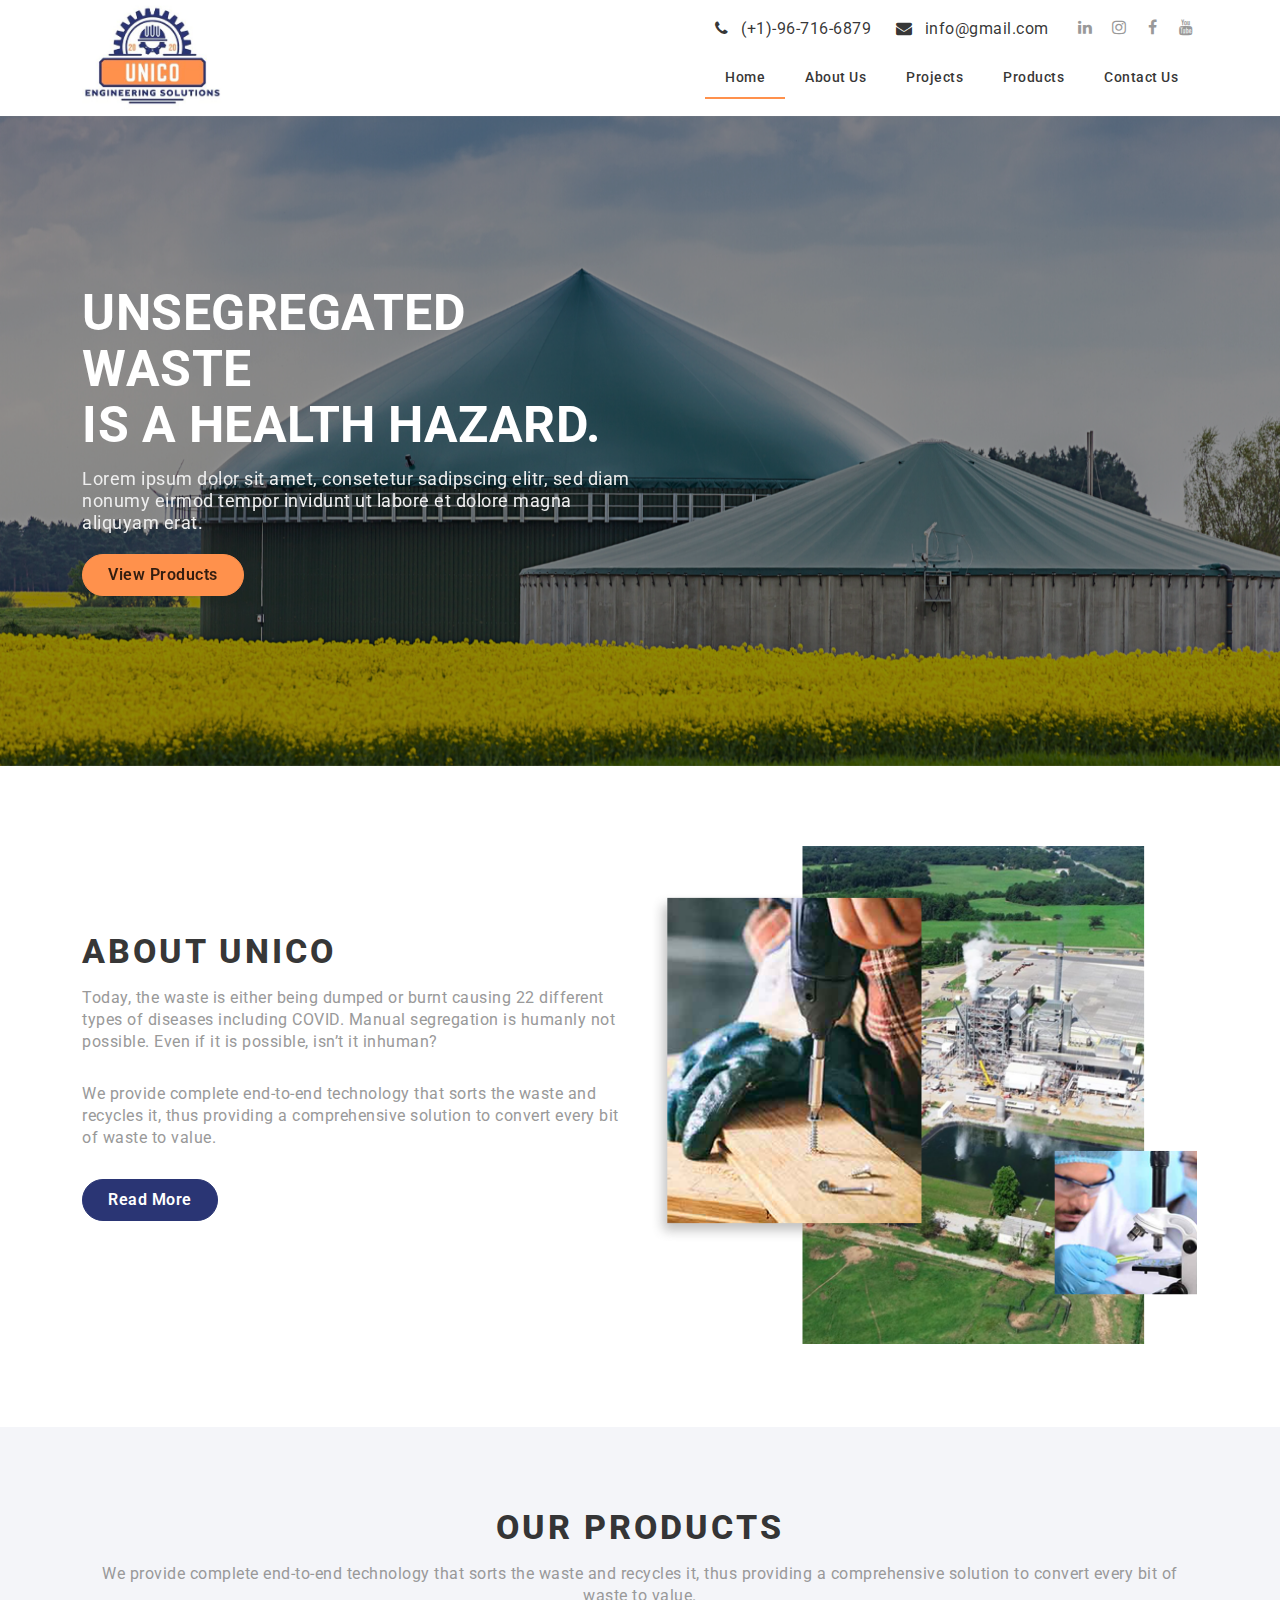
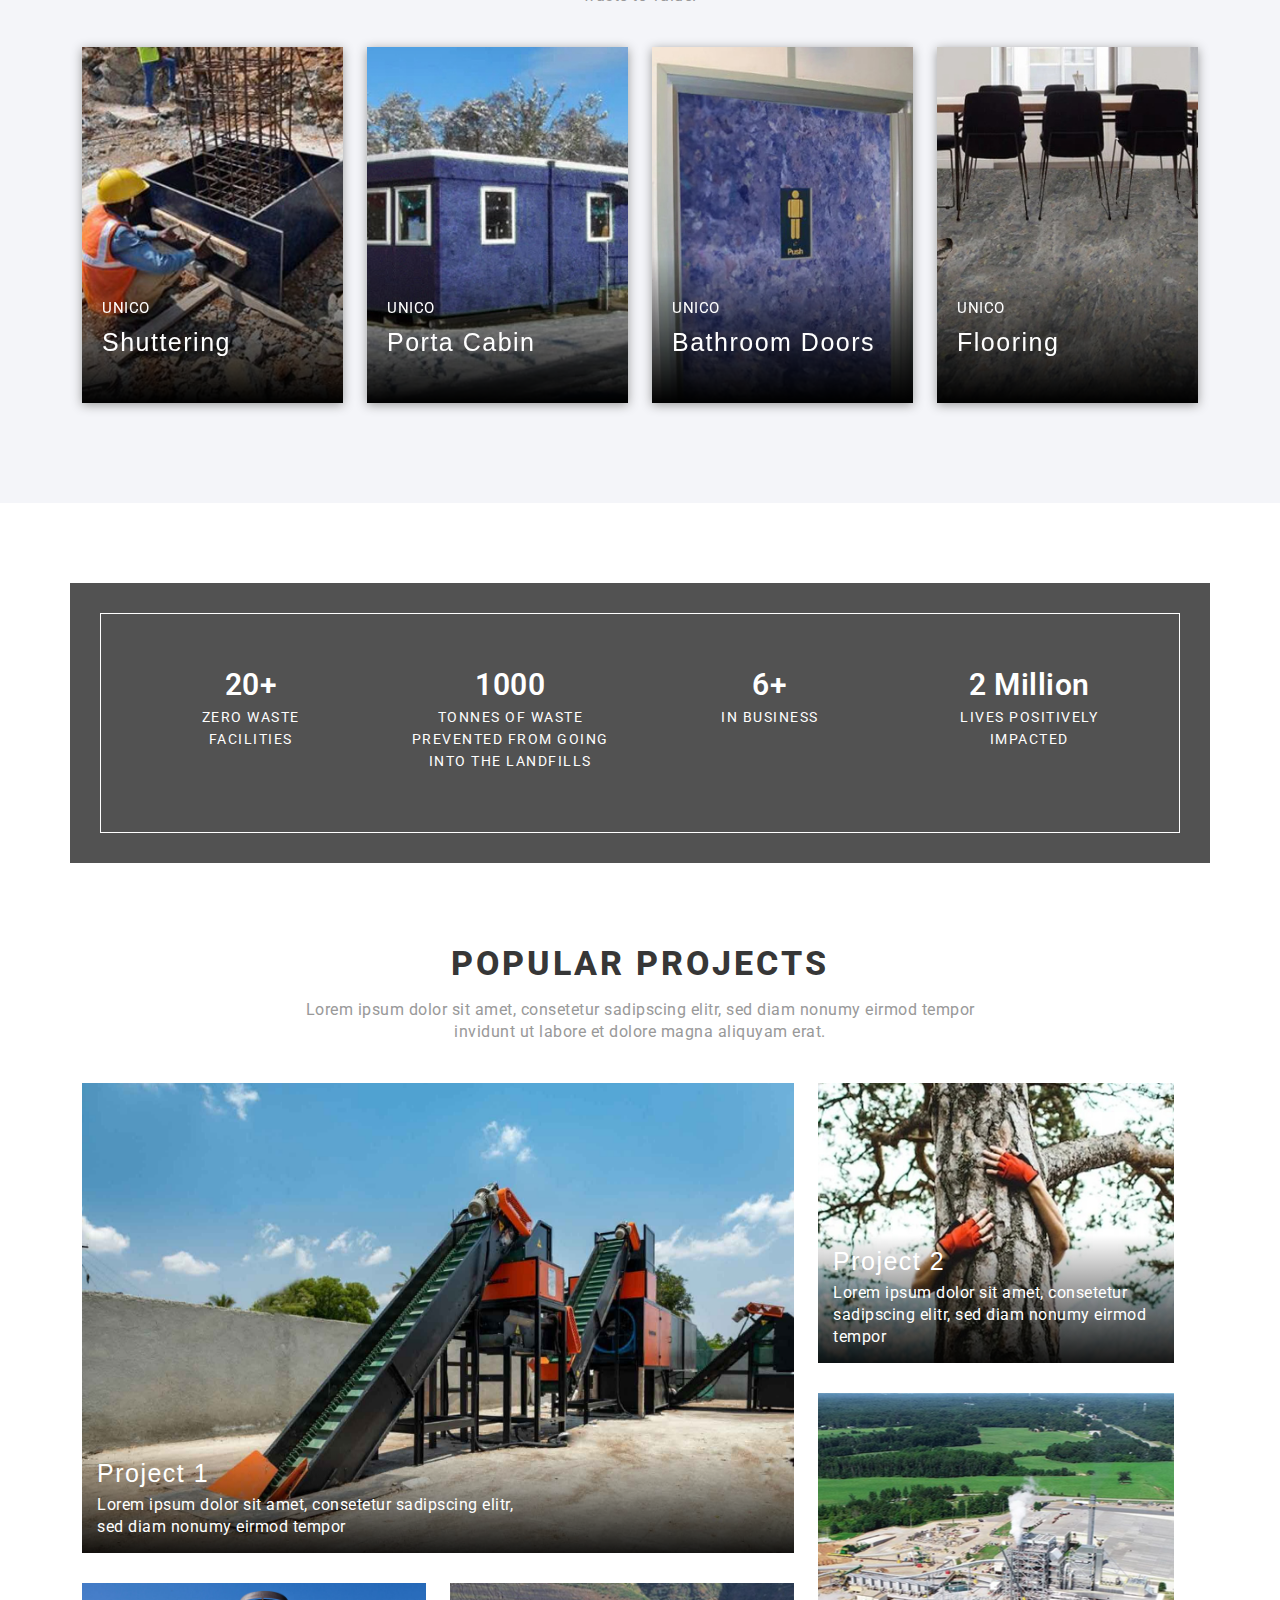
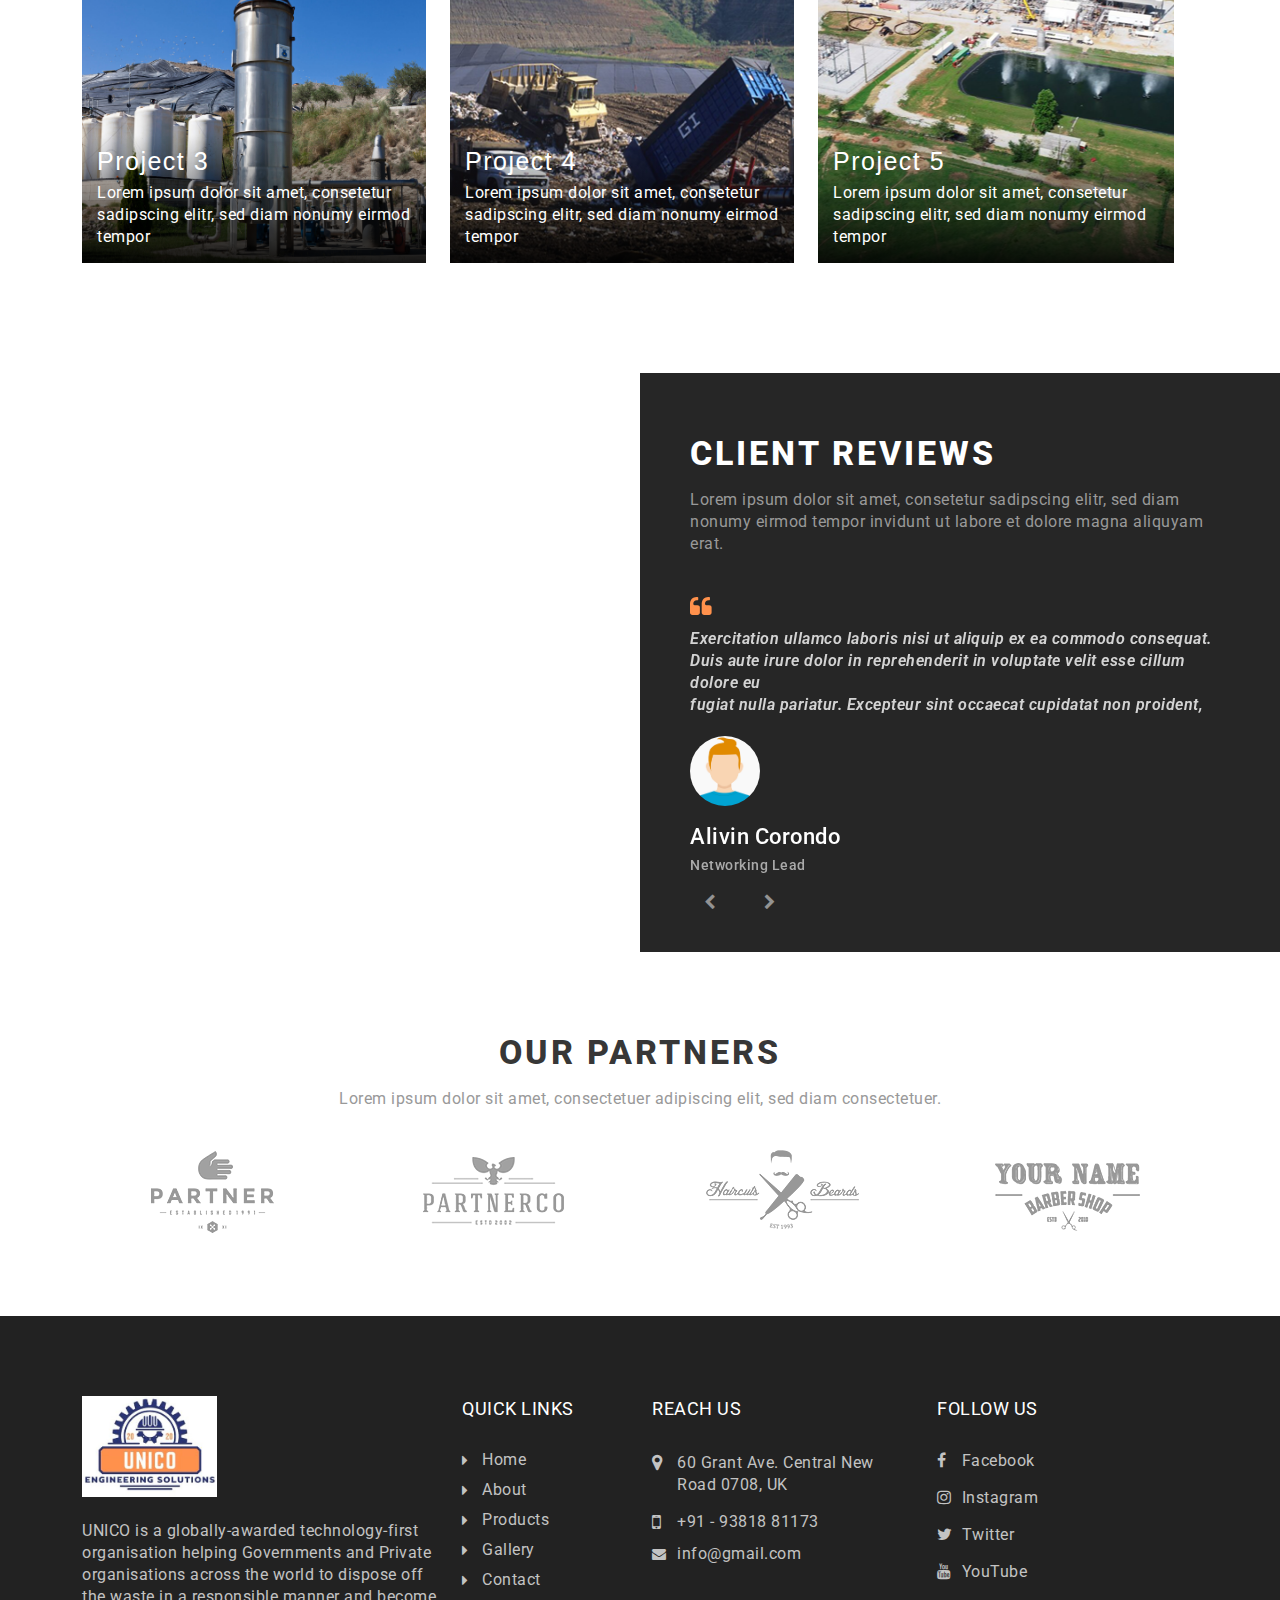
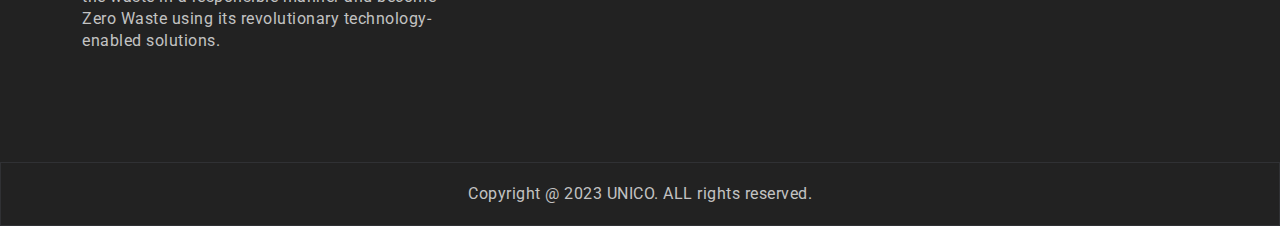
<file: index.html>
<!DOCTYPE html>
<html>
<head>
	<meta charset="utf-8" />
	<meta name="viewport" content="width=device-width, initial-scale=1" />
	<title>Home</title>
	<!-- Fonts --->
	<link rel="preconnect" href="https://fonts.googleapis.com">
	<link rel="preconnect" href="https://fonts.gstatic.com" crossorigin>
	<link href="https://fonts.googleapis.com/css2?family=Roboto:ital,wght@0,100;0,300;0,400;0,500;0,700;0,900;1,100;1,300;1,400;1,500;1,700;1,900&display=swap" rel="stylesheet">
	<!--- Css ---->
	<link rel="stylesheet" href="assets/css/font-awesome.min.css" />
	<link rel="stylesheet" href="assets/css/bootstrap.min.css" />
	<link rel="stylesheet" href="assets/css/custom.css">
	<link rel="stylesheet" href="assets/css/style.css">
	<link rel="stylesheet" href="assets/css/responsive.css">


</head>
<body>

	<!-- Header Section -->
	<header class="top-header">
		<div class="header-contact">
			<div class="container">
				<div class="row align-items-center">
					<!-- Logo -->
					<div class="col-lg-3 col-sm-3">
						<h1 class="logo-top">
							<a href="index.html" class="logo">
								<img src="assets/images/logo-unico.jpg" alt="UNICO" />
							</a>
						</h1>
					</div>
					<!----- Logo end ---->

					<!-- top social links --->
					<div class="col-lg-9 d-lg-block col-sm-9">
						<div class=" d-lg-flex justify-content-end align-items-center d-none">
							<div class="reachus-top">
								<a href="#"><i class="fa fa-phone" aria-hidden="true"></i> <span> (+1)-96-716-6879</span></a>
								<a href="#"><i class="fa fa-envelope" aria-hidden="true"></i> <span>info@gmail.com</span></a>
							</div>
							<div class="top-social">
								<a href="#" class="social-links" target="_blank"><i class="fa fa-linkedin"></i></a>
		                        <a href="#" class="social-links" target="_blank"><i class="fa fa-instagram"></i></a>
		                        <a href="#" class="social-links" target="_blank"><i class="fa fa-facebook-f"></i></a>
		                        <a href="#" class="social-links" target="_blank"><i class="fa fa-youtube"></i></a>
							</div>
						</div>
						
						<!--- Nav section --->
			 			<nav class="navbar d-flex justify-content-end">
			 				<ul class="navlist">
			 					<li class="navitem">
			 						<a href="index.html" class="navlink active">Home</a>
			 					</li>
			 					<li class="navitem">
			 						<a href="about.html" class="navlink">About Us</a>
			 					</li>
			 					<li class="navitem">
			 						<a href="projects.html" class="navlink">Projects</a>
			 					</li>
			 					<li class="navitem">
			 						<a href="products.html" class="navlink">Products</a>
			 					</li>
			 					<li class="navitem">
			 						<a href="contact.html" class="navlink">Contact Us</a>
			 					</li>

			 				</ul>
			 				<!-- <div class="call-to-cation">
				 				<a href="#" class="btns">Get in Touch</a>
				 			</div> -->
			 			</nav>

			 			<div class="menu_bar">
							<div class="btn_1 menu_btn"></div>
							<div class="btn_2 menu_btn"></div>
							<div class="btn_3 menu_btn"></div>
						</div>
			 			
					</div>
				</div>
			</div>
		</div>
	</header>
	<!------- Heade ends ------->


	<!--------- Banner section ----->
	<section class="banner-section">
		<div id="bannerslide" class="carousel slide carousel-fade" data-bs-ride="carousel">
		  <div class="carousel-inner">
		    <div class="carousel-item active" data-bs-interval="3000">
		    	<div class="banner-img" style="background-image:url('./assets/images/products/bg-1.png')"></div>
		    </div>
		    <div class="carousel-item" data-bs-interval="3000">
		      	<div class="banner-img" style="background-image:url('./assets/images/products/bg-4.jpg')"></div>
		    </div>
		    <div class="carousel-item" data-bs-interval="3000">
		      	<div class="banner-img" style="background-image:url('./assets/images/products/bg-5.jpg')"></div>
		    </div>
		    
		  </div>
		</div>
		<div class="banner-content">
			<div class="container">
				<div class="banner-txt">
					<h1>Unsegregated waste <br/>is a health hazard.</h1>
					<p>Lorem ipsum dolor sit amet, consetetur sadipscing elitr, sed diam nonumy eirmod tempor invidunt ut labore et dolore magna aliquyam erat.</p>
					<div class="bnr-btns">
						<a href="#" class="btns btns-primary">View Products</a>
					</div>
				</div>
			</div>
		</div>
		
	</section>
	<!--------- Banner section ends----->


	<!-- Home about section -->
	<section class="abt_section page-section">
		<div class="container">
			<div class="row">
				<div class="col-md-7 col-lg-6 d-flex align-items-center">
					<div class="section-title">
						<h2>About UNICO</h2>
						<p>Today, the waste is either being dumped or burnt causing 22 different types of diseases including COVID. Manual segregation is humanly not possible. Even if it is possible, isn’t it inhuman?</p>
						<p>We provide complete end-to-end technology that sorts the waste and recycles it, thus providing a comprehensive solution to convert every bit of waste to value.</p>
						<a href="#" class="btns btns-secondary">Read More</a>
					</div>
				</div>

				<div class="col-md-5 col-lg-6">
					<div class="abt_img">
						<img src="./assets/images/products/abt-img.png" alt="About UNICO" class="img-responsive">
					</div>
				</div>
			</div>
		</div>
	</section>


	<!-- Our Products section ------------------------
	------------------------------------------------->
	<section class="page-section bg-light">
		<div class="container">
			<div class="section-title text-center">
				<h2>Our Products</h2>
				<p>We provide complete end-to-end technology that sorts the waste and recycles it, thus providing a comprehensive <br class="d-sm-none d-block" />solution to convert every bit of waste to value.</p>
			</div>
			<div class="row justify-content-center">
				<div class="col-12 col-md-4 col-lg-3">
					<div class="card-item">
						<a href="products.html"></a>
						<div class="card-img">
							<img src="./assets/images/products/img-1.jpg" class="img-responsive">
						</div>
						<div class="card-txt">
							<h4>UNICO </h4>
							<h3>Shuttering</h3>
						</div>
					</div>
				</div>
				<div class="col-12 col-md-4 col-lg-3">
					<div class="card-item">
						<a href="products.html"></a>
						<div class="card-img">
							<img src="./assets/images/products/img-2.jpg" class="img-responsive">
						</div>
						<div class="card-txt">
							<h4>UNICO </h4>
							<h3>Porta Cabin</h3>
						</div>
					</div>
				</div>
				<div class="col-12 col-md-4 col-lg-3">
					<div class="card-item">
						<a href="products.html"></a>
						<div class="card-img">
							<img src="./assets/images/products/img-3.jpg" class="img-responsive">
						</div>
						<div class="card-txt">
							<h4>UNICO </h4>
							<h3>Bathroom Doors</h3>
						</div>
					</div>
				</div>
				<div class="col-12 col-md-4 col-lg-3">
					<div class="card-item">
						<a href="products.html"></a>
						<div class="card-img">
							<img src="./assets/images/products/img-4.jpg" class="img-responsive">
						</div>
						<div class="card-txt">
							<h4>UNICO </h4>
							<h3>Flooring</h3>
						</div>
					</div>
				</div>
			</div>
		</div>
	</section>
	<!-- Our Products section end ---------------------
	--------------------------------------------------->

	<!-- Achievement section ---------------------------
	--------------------------------------------------->
	<section class="page-section achievement-sect">
		<div class="container achiev-contr">
			<div class="row justify-content-center">
				<div class="col-12 col-md-6 col-lg-3">
					<div class="list-achiev">
						<h4>20+</h4>
						<p>Zero waste <br/>facilities</p>
					</div>
				</div>
				<div class="col-12 col-md-6 col-lg-3">
					<div class="list-achiev">
						<h4>1000</h4>
						<p>Tonnes of waste prevented from going into the landfills</p>
					</div>
				</div>
				<div class="col-12 col-md-6 col-lg-3">
					<div class="list-achiev">
						<h4>6+</h4>
						<p>In Business</p>
					</div>
				</div>
				<div class="col-12 col-md-6 col-lg-3">
					<div class="list-achiev">
						<h4>2 Million</h4>
						<p>Lives positively <br/>impacted</p>
					</div>
				</div>

			</div>
		</div>
	</section>
	<!-- Achievement section end------------------------
	--------------------------------------------------->

	<!-- Destination ------------------------------------
	---------------------------------------------------->
	<section class="page-section pt-0">
		<div class="container">
			<div class="section-title text-center">
				<h2>Popular Projects</h2>
				<p>Lorem ipsum dolor sit amet, consetetur sadipscing elitr, sed diam nonumy eirmod tempor <br/>invidunt ut labore et dolore magna aliquyam erat.</p>
			</div>
			<div class="row align-items-start">
				<div class="col-md-12 col-lg-8 row pr-xs-0 pr-md-0">
					<div class="col-md-12 col-sm-12 pr-xs-0 pr-md-0">
						<div class="card-item2 ">
							<a href="#"></a>
							<div class="card-img2 card-ht1" style="background-image:url('./assets/images/products/tb.jpg')"></div>
							
							<div class="overlap_destination">
								<h4>Project 1</h4>
								<p>Lorem ipsum dolor sit amet, consetetur sadipscing elitr, <br>sed diam nonumy eirmod tempor</p>
							</div>
						</div>
					</div>
					<div class="col-md-6 col-sm-12 pr-xs-0">
						<div class="card-item2 ">
							<a href="#"></a>
							<div class="card-img2 card-ht2" style="background-image:url('./assets/images/products/bg-5.jpg')"></div>
							
							<div class="overlap_destination">
								<h4>Project 3</h4>
								<p>Lorem ipsum dolor sit amet, consetetur sadipscing elitr, sed diam nonumy eirmod tempor</p>
							</div>
						</div>
					</div>
					<div class="col-md-6 col-sm-12 pr-xs-0 pr-md-0">
						<div class="card-item2 ">
							<a href="#"></a>
							<div class="card-img2 card-ht2" style="background-image:url('./assets/images/products/bg-10.png')"></div>
							<div class="overlap_destination">
								<h4>Project 4</h4>
								<p>Lorem ipsum dolor sit amet, consetetur sadipscing elitr, sed diam nonumy eirmod tempor</p>
							</div>
						</div>
					</div>
				</div>

				<div class="col-md-12 col-lg-4 col-sm-6">
					<div class="card-item2">
						<a href="#"></a>
						<div class="card-img2 card-ht2" style="background-image:url('./assets/images/products/bg-9.png')"></div>
						<div class="overlap_destination">
							<h4>Project 2</h4>
							<p>Lorem ipsum dolor sit amet, consetetur sadipscing elitr, sed diam nonumy eirmod tempor</p>
						</div>
					</div>

					<div class="card-item2">
						<a href="#"></a>
						<div class="card-img2 card-ht1" style="background-image:url('./assets/images/products/bg-7.png')"></div>
						<div class="overlap_destination">
							<h4>Project 5</h4>
							<p>Lorem ipsum dolor sit amet, consetetur sadipscing elitr, sed diam nonumy eirmod tempor</p>
						</div>
					</div>
				</div>

			</div>
		</div>
	</section>
	<!-- Destination ends -------------------------
	----------------------------------------------->

	
	
	
	<!-- Testimonials starts -------------------------------
	---------------------------------------------->
	<section class="page-section testimonial">
       
        <div class="container-fluid p-0 d-flex justify-content-end">
            <div class="testimonial-slide">
            	 <div class="section-title">
                    <h2 class="white-clr">Client Reviews</h2>
                    <p>Lorem ipsum dolor sit amet, consetetur sadipscing elitr, sed diam nonumy eirmod tempor invidunt ut labore et dolore magna aliquyam erat.</p>
                </div>
                <div id="testimonials" class="carousel slide" data-bs-ride="carousel">
  			
					<div class="carousel-inner">
						<div class="carousel-item active">
						  	<div class="testimonial-txt">
                              	<i class="fa fa-quote-left" aria-hidden="true"></i>
                              	<p>Exercitation ullamco laboris nisi ut aliquip ex ea commodo consequat. <br />Duis aute irure dolor in reprehenderit in voluptate velit esse cillum dolore eu <br />fugiat nulla pariatur. Excepteur sint occaecat cupidatat non proident, sunt in culpa.</p>

                              	<div class="testimonial-pic"></div>
                              	<h4>Alivin Corondo</h4>
                              	<h6>Networking Lead</h6>
                            </div>
						</div>
						<div class="carousel-item">
						 	<div class="testimonial-txt">
                              	<i class="fa fa-quote-left" aria-hidden="true"></i>
                              	<p>Exercitation ullamco laboris nisi ut aliquip ex ea commodo consequat. <br />Duis aute irure dolor in reprehenderit in voluptate velit esse cillum dolore eu <br />fugiat nulla pariatur. Excepteur sint occaecat cupidatat non proident, sunt in culpa.</p>

                              	<div class="testimonial-pic"></div>                              	
                              	<h4>Alivin Corondo</h4>
                              	<h6>Networking Lead</h6>
                            </div>
						</div>
						<div class="carousel-item">
						 	<div class="testimonial-txt">
                              	<i class="fa fa-quote-left" aria-hidden="true"></i>
                              	<p>Exercitation ullamco laboris nisi ut aliquip ex ea commodo consequat. <br />Duis aute irure dolor in reprehenderit in voluptate velit esse cillum dolore eu <br />fugiat nulla pariatur. Excepteur sint occaecat cupidatat non proident, sunt in culpa.</p>

                              	<div class="testimonial-pic"></div>
                              	<h4>Alivin Corondo</h4>
                              	<h6>Networking Lead</h6>
                            </div>
						</div>
					</div>

					<button class="carousel-control-prev " type="button" data-bs-target="#testimonials" data-bs-slide="prev">
						<i class="fa fa-chevron-left" aria-hidden="true"></i>
						
					</button>
					<button class="carousel-control-next" type="button" data-bs-target="#testimonials" data-bs-slide="next">
						<i class="fa fa-chevron-right" aria-hidden="true"></i>
						
					</button>
				</div>
                
            </div>
        </div>
    </section>
    <!-- Testimonials end-------------------------------
	------------------------------------------------->

	<!-- Our Partners section ------------------------->
	<section class="our_partners page-section">
		<div class="container">
			<div class="section-title text-center">
				<h2>Our Partners</h2>
				<p>Lorem ipsum dolor sit amet, consectetuer adipiscing elit, sed diam consectetuer.</p>
			</div>
			<div class="row">
				<div class="col-md-3 col-sm-3">
					<div class="partner_icon">
						<a href="#">
							<img src="./assets/images/partners-1.png">
						</a>
					</div>
				</div>
				<div class="col-md-3 col-sm-3">
					<div class="partner_icon">
						<a href="#">
							<img src="./assets/images/partners-2.png">
						</a>
					</div>
				</div>
				<div class="col-md-3 col-sm-3">
					<div class="partner_icon">
						<a href="#">
							<img src="./assets/images/partners-3.png">
						</a>
					</div>
				</div>
				<div class="col-md-3 col-sm-3">
					<div class="partner_icon">
						<a href="#">
							<img src="./assets/images/partners-4.png">
						</a>
					</div>
				</div>

			</div>
		</div>
	</section>


	<!-- Footer section -->
	<footer id="footer-section" class="page-section">
		<div class="container">
			<div class="row">
				<div class="col-md-6 col-lg-4">
					<div class="footer-list">
						<div class="ftr-logo">
							<a href="#"><img src="./assets/images/logo-unico.jpg" style="width:135px" alt=""></a>
						</div>
						<p>UNICO is a globally-awarded  technology-first organisation helping Governments and Private organisations across the world to dispose off the waste in a responsible manner and  become Zero Waste using its revolutionary technology-enabled solutions. </p>
					</div>
				</div>

				<div class="col-md-6 col-lg-2">
					<div class="footer-list">

						<h3>Quick Links</h3>
						<ul class="ftr-links">
							<li><a href="index.html">Home</a></li>
							<li><a href="about.html">About</a></li>
							<li><a href="products.html">Products</a></li>
							<li><a href="gallery.html">Gallery</a></li>
							<li><a href="contact.html">Contact</a></li>
						</ul>
					</div>
				</div>

				<div class="col-md-6 col-lg-3 ">
					<div class="footer-list ">
						<h3>Reach Us</h3>
						<address>
							<p class="adrs">60 Grant Ave. Central New Road 0708, UK</p>
							<p class="mbl-ftr"> +91 - 93818 81173</p>
							<p class="email-ftr">info@gmail.com</p>
						</address>
					</div>
				</div>
				
				<div class="col-md-6 col-lg-3">
					<div class="footer-list">
						<h3>Follow US</h3>
						<ul class="social_links">
							<li>
								<i class="fa fa-facebook" aria-hidden="true"></i> <a href="https://www.facebook.com/" target="_blank">Facebook</a>
							</li>
							<li>
								<i class="fa fa-instagram" aria-hidden="true"></i> <a href="https://www.instagram.com/" target="_blank">Instagram</a>
							</li>
							<li>
								<i class="fa fa-twitter" aria-hidden="true"></i> <a href="https://twitter.com/login" target="_blank">Twitter</a>
							</li>
							<li>
								<i class="fa fa-youtube" aria-hidden="true"></i> <a href="https://youtube.com/" target="_blank">YouTube</a>
							</li>
						</ul>
					</div>
				</div>
				
			</div>
			
		</div>
	</footer>
	
	<!--copy right -->
	<div class="copy-rts">
		<div class="container">
			<div class="copy-rts-text text-center">
				<p>Copyright @ 2023 UNICO. ALL rights reserved.</p>
			</div>
			
		</div>
	</div>


<script type="text/javascript" src="js/jquery-3.6.1.min.js"></script>
<script type="text/javascript" src="js/bootstrap.bundle.min.js"></script>
<script type="text/javascript" src="js/main.js"></script>
</body>
</html>
</file>
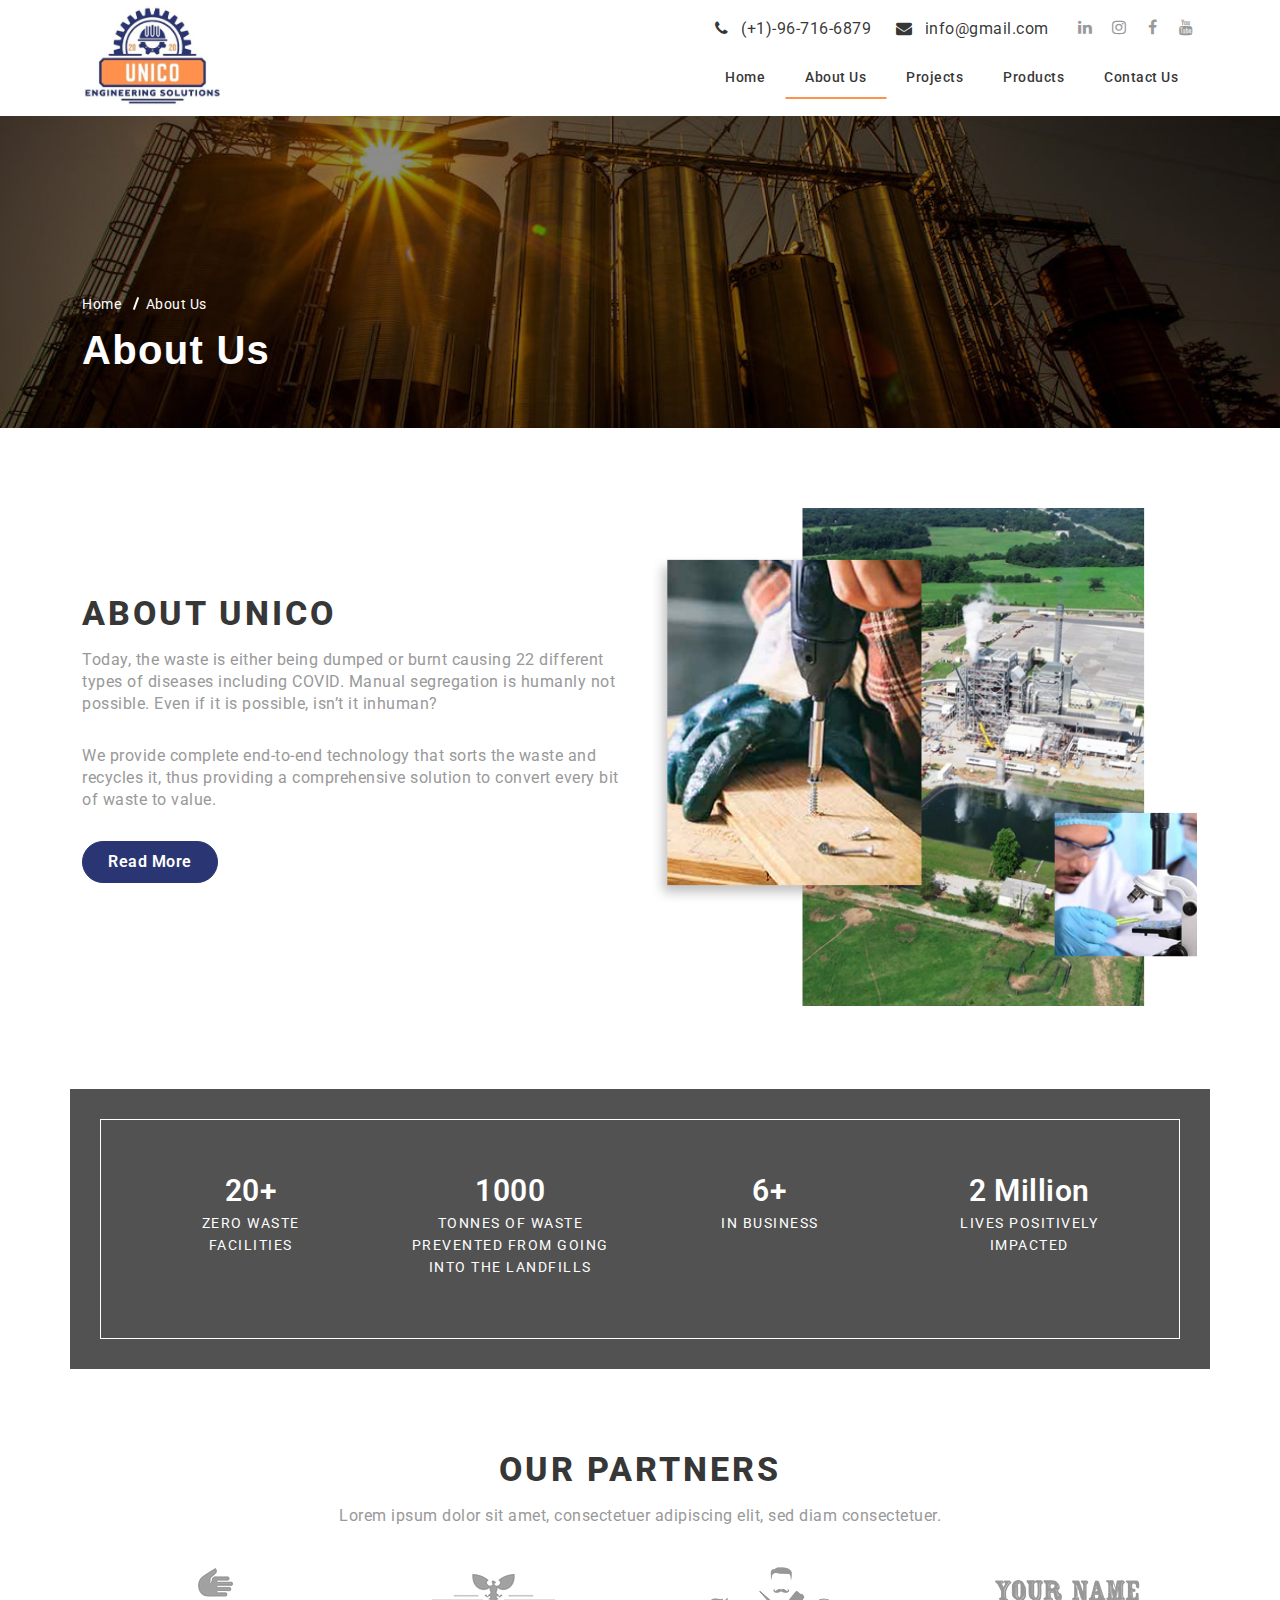
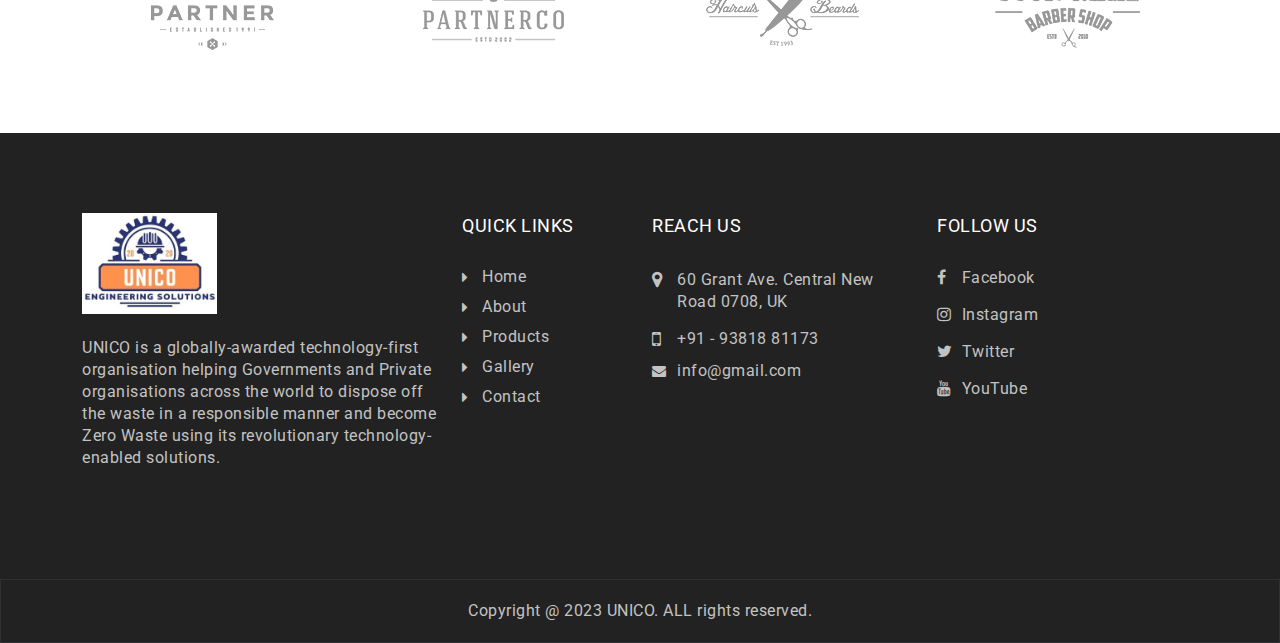
<file: about.html>
<!DOCTYPE html>
<html>
<head>
	<meta charset="utf-8" />
	<meta name="viewport" content="width=device-width, initial-scale=1" />
	<title>About</title>
	<!-- Fonts --->
	<link rel="preconnect" href="https://fonts.googleapis.com">
	<link rel="preconnect" href="https://fonts.gstatic.com" crossorigin>
	<link href="https://fonts.googleapis.com/css2?family=Roboto:ital,wght@0,100;0,300;0,400;0,500;0,700;0,900;1,100;1,300;1,400;1,500;1,700;1,900&display=swap" rel="stylesheet">
	<!--- Css ---->
	<link rel="stylesheet" href="assets/css/font-awesome.min.css" />
	<link rel="stylesheet" href="assets/css/bootstrap.min.css" />
	<link rel="stylesheet" href="assets/css/custom.css">
	<link rel="stylesheet" href="assets/css/style.css">
	<link rel="stylesheet" href="assets/css/responsive.css">


</head>
<body>

	<!-- Header Section -->
	<header class="top-header">
		<div class="header-contact">
			<div class="container">
				<div class="row align-items-center">
					<!-- Logo -->
					<div class="col-lg-3 col-sm-3">
						<h1 class="logo-top">
							<a href="index.html" class="logo">
								<img src="assets/images/logo-unico.jpg" alt="UNICO" />
							</a>
						</h1>
					</div>
					<!----- Logo end ---->

					<!-- top social links --->
					<div class="col-lg-9 d-lg-block col-sm-9">
						<div class=" d-lg-flex justify-content-end align-items-center d-none">
							<div class="reachus-top">
								<a href="#"><i class="fa fa-phone" aria-hidden="true"></i> <span> (+1)-96-716-6879</span></a>
								<a href="#"><i class="fa fa-envelope" aria-hidden="true"></i> <span>info@gmail.com</span></a>
							</div>
							<div class="top-social">
								<a href="#" class="social-links" target="_blank"><i class="fa fa-linkedin"></i></a>
		                        <a href="#" class="social-links" target="_blank"><i class="fa fa-instagram"></i></a>
		                        <a href="#" class="social-links" target="_blank"><i class="fa fa-facebook-f"></i></a>
		                        <a href="#" class="social-links" target="_blank"><i class="fa fa-youtube"></i></a>
							</div>
						</div>
						
						<!--- Nav section --->
			 			<nav class="navbar d-flex justify-content-end">
			 				<ul class="navlist">
			 					<li class="navitem">
			 						<a href="index.html" class="navlink">Home</a>
			 					</li>
			 					<li class="navitem">
			 						<a href="about.html" class="navlink active">About Us</a>
			 					</li>
			 					<li class="navitem">
			 						<a href="projects.html" class="navlink">Projects</a>
			 					</li>
			 					<li class="navitem">
			 						<a href="products.html" class="navlink">Products</a>
			 					</li>
			 					<li class="navitem">
			 						<a href="contact.html" class="navlink">Contact Us</a>
			 					</li>

			 				</ul>
			 				<!-- <div class="call-to-cation">
				 				<a href="#" class="btns">Get in Touch</a>
				 			</div> -->
			 			</nav>

			 			<div class="menu_bar">
							<div class="btn_1 menu_btn"></div>
							<div class="btn_2 menu_btn"></div>
							<div class="btn_3 menu_btn"></div>
						</div>
			 			
					</div>
				</div>
			</div>
		</div>
	</header>
	<!------- Heade ends ------->


	<!--------- Banner section ----->
	<section class="sub_banner">
		<div class="container">
			<div class="sub_bnr_header">
				<ul class="bread_crumb">
					<li><a href="index.html">Home</a></li>
					<li>About Us</li>
				</ul>
				<h1>About Us</h1>
			</div>
		</div>
	</section>
	<!--------- Banner section ends----->


	<!-- Home about section -->
	<section class="abt_section page-section pb-0">
		<div class="container">
			<div class="row">
				<div class="col-md-7 col-lg-6 d-flex align-items-center">
					<div class="section-title">
						<h2>About UNICO</h2>
						<p>Today, the waste is either being dumped or burnt causing 22 different types of diseases including COVID. Manual segregation is humanly not possible. Even if it is possible, isn’t it inhuman?</p>
						<p>We provide complete end-to-end technology that sorts the waste and recycles it, thus providing a comprehensive solution to convert every bit of waste to value.</p>
						<a href="#" class="btns btns-secondary">Read More</a>
					</div>
				</div>

				<div class="col-md-5 col-lg-6">
					<div class="abt_img">
						<img src="./assets/images/products/abt-img.png" alt="About UNICO" class="img-responsive">
					</div>
				</div>
			</div>
		</div>
	</section>



	<!-- Achievement section ---------------------------
	--------------------------------------------------->
	<section class="page-section achievement-sect pb-0">
		<div class="container achiev-contr">
			<div class="row justify-content-center">
				<div class="col-12 col-md-6 col-lg-3">
					<div class="list-achiev">
						<h4>20+</h4>
						<p>Zero waste <br/>facilities</p>
					</div>
				</div>
				<div class="col-12 col-md-6 col-lg-3">
					<div class="list-achiev">
						<h4>1000</h4>
						<p>Tonnes of waste prevented from going into the landfills</p>
					</div>
				</div>
				<div class="col-12 col-md-6 col-lg-3">
					<div class="list-achiev">
						<h4>6+</h4>
						<p>In Business</p>
					</div>
				</div>
				<div class="col-12 col-md-6 col-lg-3">
					<div class="list-achiev">
						<h4>2 Million</h4>
						<p>Lives positively <br/>impacted</p>
					</div>
				</div>

			</div>
		</div>
	</section>
	<!-- Achievement section end------------------------
	--------------------------------------------------->

	

	<!-- Our Partners section ------------------------->
	<section class="our_partners page-section">
		<div class="container">
			<div class="section-title text-center">
				<h2>Our Partners</h2>
				<p>Lorem ipsum dolor sit amet, consectetuer adipiscing elit, sed diam consectetuer.</p>
			</div>
			<div class="row">
				<div class="col-md-3 col-sm-3">
					<div class="partner_icon">
						<a href="#">
							<img src="./assets/images/partners-1.png">
						</a>
					</div>
				</div>
				<div class="col-md-3 col-sm-3">
					<div class="partner_icon">
						<a href="#">
							<img src="./assets/images/partners-2.png">
						</a>
					</div>
				</div>
				<div class="col-md-3 col-sm-3">
					<div class="partner_icon">
						<a href="#">
							<img src="./assets/images/partners-3.png">
						</a>
					</div>
				</div>
				<div class="col-md-3 col-sm-3">
					<div class="partner_icon">
						<a href="#">
							<img src="./assets/images/partners-4.png">
						</a>
					</div>
				</div>

			</div>
		</div>
	</section>


	<!-- Footer section -->
	<footer id="footer-section" class="page-section">
		<div class="container">
			<div class="row">
				<div class="col-md-6 col-lg-4">
					<div class="footer-list">
						<div class="ftr-logo">
							<a href="#"><img src="./assets/images/logo-unico.jpg" style="width:135px" alt=""></a>
						</div>
						<p>UNICO is a globally-awarded  technology-first organisation helping Governments and Private organisations across the world to dispose off the waste in a responsible manner and  become Zero Waste using its revolutionary technology-enabled solutions. </p>
					</div>
				</div>

				<div class="col-md-6 col-lg-2">
					<div class="footer-list">

						<h3>Quick Links</h3>
						<ul class="ftr-links">
							<li><a href="index.html">Home</a></li>
							<li><a href="about.html">About</a></li>
							<li><a href="products.html">Products</a></li>
							<li><a href="gallery.html">Gallery</a></li>
							<li><a href="contact.html">Contact</a></li>
						</ul>
					</div>
				</div>

				<div class="col-md-6 col-lg-3 ">
					<div class="footer-list ">
						<h3>Reach Us</h3>
						<address>
							<p class="adrs">60 Grant Ave. Central New Road 0708, UK</p>
							<p class="mbl-ftr"> +91 - 93818 81173</p>
							<p class="email-ftr">info@gmail.com</p>
						</address>
					</div>
				</div>
				
				<div class="col-md-6 col-lg-3">
					<div class="footer-list">
						<h3>Follow US</h3>
						<ul class="social_links">
							<li>
								<i class="fa fa-facebook" aria-hidden="true"></i> <a href="https://www.facebook.com/" target="_blank">Facebook</a>
							</li>
							<li>
								<i class="fa fa-instagram" aria-hidden="true"></i> <a href="https://www.instagram.com/" target="_blank">Instagram</a>
							</li>
							<li>
								<i class="fa fa-twitter" aria-hidden="true"></i> <a href="https://twitter.com/login" target="_blank">Twitter</a>
							</li>
							<li>
								<i class="fa fa-youtube" aria-hidden="true"></i> <a href="https://youtube.com/" target="_blank">YouTube</a>
							</li>
						</ul>
					</div>
				</div>
				
			</div>
			
		</div>
	</footer>
	
	<!--copy right -->
	<div class="copy-rts">
		<div class="container">
			<div class="copy-rts-text text-center">
				<p>Copyright @ 2023 UNICO. ALL rights reserved.</p>
			</div>
			
		</div>
	</div>


<script type="text/javascript" src="js/jquery-3.6.1.min.js"></script>
<script type="text/javascript" src="js/bootstrap.bundle.min.js"></script>
<script type="text/javascript" src="js/main.js"></script>
</body>
</html>
</file>
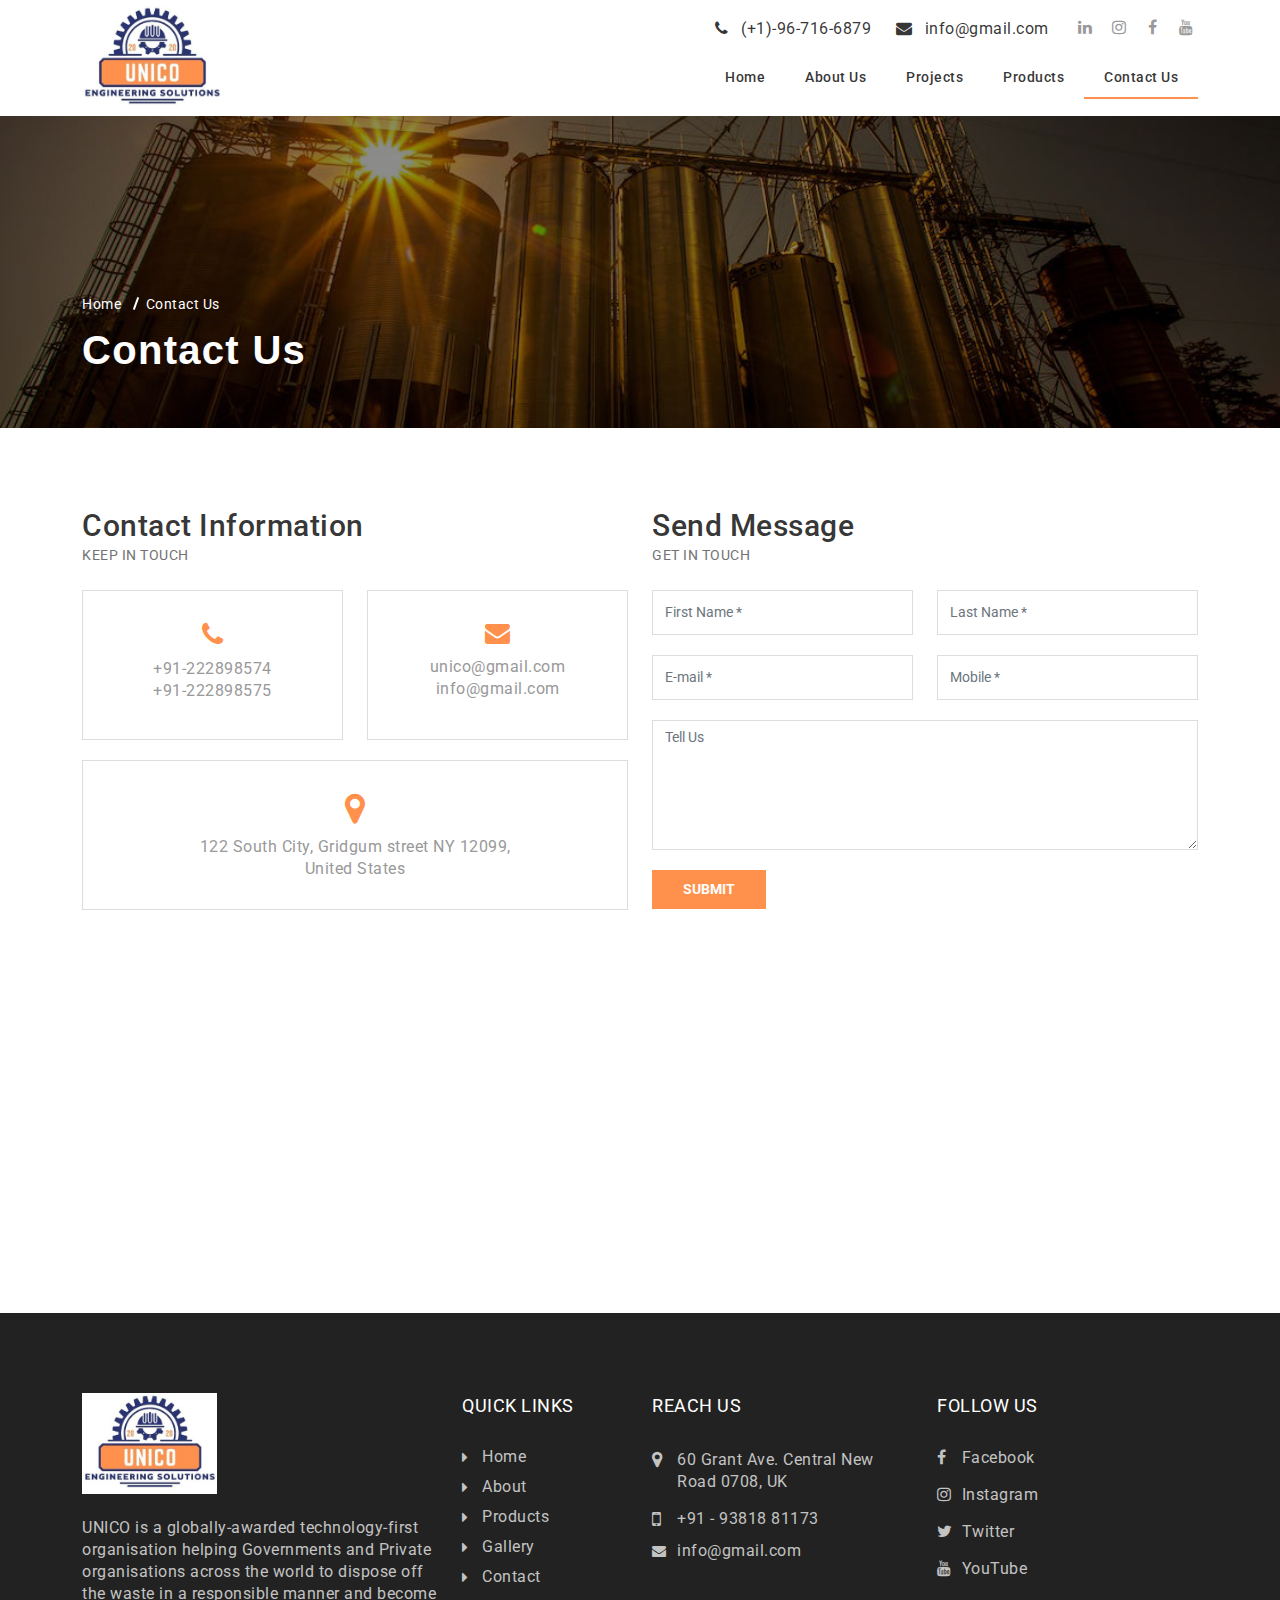
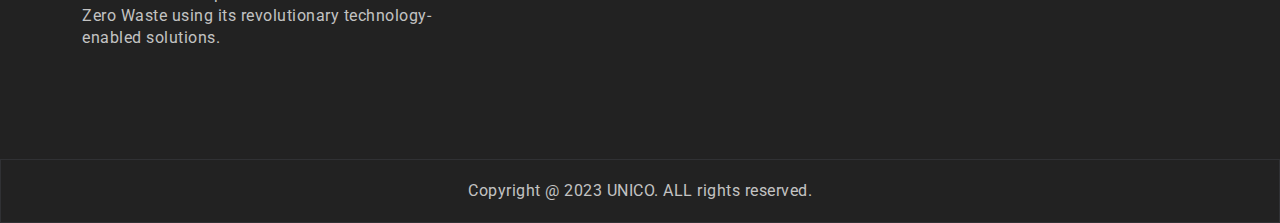
<file: contact.html>
<!DOCTYPE html>
<html>
<head>
	<meta charset="utf-8" />
	<meta name="viewport" content="width=device-width, initial-scale=1" />
	<title>Contact</title>
	<!-- Fonts --->
	<link rel="preconnect" href="https://fonts.googleapis.com">
	<link rel="preconnect" href="https://fonts.gstatic.com" crossorigin>
	<link href="https://fonts.googleapis.com/css2?family=Roboto:ital,wght@0,100;0,300;0,400;0,500;0,700;0,900;1,100;1,300;1,400;1,500;1,700;1,900&display=swap" rel="stylesheet">
	<!--- Css ---->
	<link rel="stylesheet" href="assets/css/font-awesome.min.css" />
	<link rel="stylesheet" href="assets/css/bootstrap.min.css" />
	<link rel="stylesheet" href="assets/css/custom.css">
	<link rel="stylesheet" href="assets/css/style.css">
	<link rel="stylesheet" href="assets/css/responsive.css">


</head>
<body>

	<!-- Header Section -->
	<header class="top-header">
		<div class="header-contact">
			<div class="container">
				<div class="row align-items-center">
					<!-- Logo -->
					<div class="col-lg-3 col-sm-3">
						<h1 class="logo-top">
							<a href="index.html" class="logo">
								<img src="assets/images/logo-unico.jpg" alt="UNICO" />
							</a>
						</h1>
					</div>
					<!----- Logo end ---->

					<!-- top social links --->
					<div class="col-lg-9 d-lg-block col-sm-9">
						<div class=" d-lg-flex justify-content-end align-items-center d-none">
							<div class="reachus-top">
								<a href="#"><i class="fa fa-phone" aria-hidden="true"></i> <span> (+1)-96-716-6879</span></a>
								<a href="#"><i class="fa fa-envelope" aria-hidden="true"></i> <span>info@gmail.com</span></a>
							</div>
							<div class="top-social">
								<a href="#" class="social-links" target="_blank"><i class="fa fa-linkedin"></i></a>
		                        <a href="#" class="social-links" target="_blank"><i class="fa fa-instagram"></i></a>
		                        <a href="#" class="social-links" target="_blank"><i class="fa fa-facebook-f"></i></a>
		                        <a href="#" class="social-links" target="_blank"><i class="fa fa-youtube"></i></a>
							</div>
						</div>
						
						<!--- Nav section --->
			 			<nav class="navbar d-flex justify-content-end">
			 				<ul class="navlist">
			 					<li class="navitem">
			 						<a href="index.html" class="navlink">Home</a>
			 					</li>
			 					<li class="navitem">
			 						<a href="about.html" class="navlink">About Us</a>
			 					</li>
			 					<li class="navitem">
			 						<a href="projects.html" class="navlink">Projects</a>
			 					</li>
			 					<li class="navitem">
			 						<a href="products.html" class="navlink">Products</a>
			 					</li>
			 					<li class="navitem">
			 						<a href="contact.html" class="navlink active">Contact Us</a>
			 					</li>

			 				</ul>
			 				<!-- <div class="call-to-cation">
				 				<a href="#" class="btns">Get in Touch</a>
				 			</div> -->
			 			</nav>

			 			<div class="menu_bar">
							<div class="btn_1 menu_btn"></div>
							<div class="btn_2 menu_btn"></div>
							<div class="btn_3 menu_btn"></div>
						</div>
			 			
					</div>
				</div>
			</div>
		</div>
	</header>
	<!------- Heade ends ------->


	<!--------- Banner section ----->
	<section class="sub_banner">
		<div class="container">
			<div class="sub_bnr_header">
				<ul class="bread_crumb">
					<li><a href="index.html">Home</a></li>
					<li>Contact Us</li>
				</ul>
				<h1>Contact Us</h1>
			</div>
		</div>
	</section>
	<!--------- Banner section ends----->


	<!--contact section -->
	<section class="contact_map_section page-section">
		<div class="container">

			<div class="row">
				
				<div class="col-lg-6 col-md-6">
					
					<div class="contact_addrs">
						<div class="page-title pb-4">
							<h2>Contact Information</h2>
							<p>KEEP IN TOUCH</p>
						</div>
						<div class="row">
							<div class="col-lg-6 col-md-6 col-sm-6">
								<div class="contact_item adrs_cont">
									<i class="fa fa-phone" aria-hidden="true" style="font-size:27px;"></i>
									<p>+91-222898574</p>
									<p>+91-222898575</p>
								</div>
							</div>
 
							<div class="col-lg-6 col-md-6 col-sm-6">
								
								<div class="contact_item adrs_cont">
									<i class="fa fa-envelope" aria-hidden="true" style="font-size: 25px;"></i>
									<p><a href="#">unico@gmail.com</a></p>
									<p><a href="#">info@gmail.com</a></p>
								</div>

							</div>

							<div class="col-lg-12">
								
								<div class="contact_item adrs_cont">
									<i class="fa fa-map-marker" aria-hidden="true"></i> 
									<p>122 South City, Gridgum street NY 12099, <br> United States</p>
								</div>

							</div>
						</div>
					</div>

				</div>

				<div class="col-lg-6 col-md-6">

					<section class="contact_form_section">
						<div class="page-title text-left pb-4">
							<h2 class="">Send Message</h2>
							<p>GET IN TOUCH</p>
						</div>

						<div class="">
							<form class="forms_sect">
								<div class="row">
									
									<div class="col-md-6 col-lg-6 col-sm-6">
										<div class="form-group">
											<input type="name" name="name" id="fname" placeholder="First Name *" class="form-control">
										</div>
									</div>
									<div class="col-md-6 col-lg-6 col-sm-6">
										<div class="form-group">
											<input type="name" name="name" id="lname" placeholder="Last Name *" class="form-control">
										</div>
									</div>
									<div class="col-md-6 col-lg-6 col-sm-6">
										<div class="form-group">
											<input type="email" name="email" id="email" placeholder="E-mail *" class="form-control">
										</div>
									</div>
									<div class="col-md-6 col-lg-6 col-sm-6">
										<div class="form-group">
											<input type="text" name="phone" id="phone" placeholder="Mobile *" class="form-control">
										</div>
									</div>
									<div class="col-md-12">
										<div class="form-group">
											<textarea name="message" id="message" placeholder="Tell Us" class="form-control"></textarea>
										</div>
									</div>
									<div class="col-md-12">
										<div class="form_submit">
											<button class="btn form_btn">Submit</button>
										</div>
									</div>

								</div>
							</form>
						</div>
					</section>

				</div>

			</div>
		</div>
	</section>

	<div class="contact_map">
		 <iframe src="https://www.google.com/maps/embed?pb=!1m14!1m12!1m3!1d62187.81511719963!2d80.2267136!3d13.052313600000002!2m3!1f0!2f0!3f0!3m2!1i1024!2i768!4f13.1!5e0!3m2!1sen!2sin!4v1550658285292" width="100%" height="300" frameborder="0" style="border:0;box-shadow: none;" allowfullscreen></iframe>
	</div>


	<!-- Footer section -->
	<footer id="footer-section" class="page-section">
		<div class="container">
			<div class="row">
				<div class="col-md-6 col-lg-4">
					<div class="footer-list">
						<div class="ftr-logo">
							<a href="#"><img src="./assets/images/logo-unico.jpg" style="width:135px" alt=""></a>
						</div>
						<p>UNICO is a globally-awarded  technology-first organisation helping Governments and Private organisations across the world to dispose off the waste in a responsible manner and  become Zero Waste using its revolutionary technology-enabled solutions. </p>
					</div>
				</div>

				<div class="col-md-6 col-lg-2">
					<div class="footer-list">

						<h3>Quick Links</h3>
						<ul class="ftr-links">
							<li><a href="index.html">Home</a></li>
							<li><a href="about.html">About</a></li>
							<li><a href="products.html">Products</a></li>
							<li><a href="gallery.html">Gallery</a></li>
							<li><a href="contact.html">Contact</a></li>
						</ul>
					</div>
				</div>

				<div class="col-md-6 col-lg-3 ">
					<div class="footer-list ">
						<h3>Reach Us</h3>
						<address>
							<p class="adrs">60 Grant Ave. Central New Road 0708, UK</p>
							<p class="mbl-ftr"> +91 - 93818 81173</p>
							<p class="email-ftr">info@gmail.com</p>
						</address>
					</div>
				</div>
				
				<div class="col-md-6 col-lg-3">
					<div class="footer-list">
						<h3>Follow US</h3>
						<ul class="social_links">
							<li>
								<i class="fa fa-facebook" aria-hidden="true"></i> <a href="https://www.facebook.com/" target="_blank">Facebook</a>
							</li>
							<li>
								<i class="fa fa-instagram" aria-hidden="true"></i> <a href="https://www.instagram.com/" target="_blank">Instagram</a>
							</li>
							<li>
								<i class="fa fa-twitter" aria-hidden="true"></i> <a href="https://twitter.com/login" target="_blank">Twitter</a>
							</li>
							<li>
								<i class="fa fa-youtube" aria-hidden="true"></i> <a href="https://youtube.com/" target="_blank">YouTube</a>
							</li>
						</ul>
					</div>
				</div>
				
			</div>
			
		</div>
	</footer>
	
	<!--copy right -->
	<div class="copy-rts">
		<div class="container">
			<div class="copy-rts-text text-center">
				<p>Copyright @ 2023 UNICO. ALL rights reserved.</p>
			</div>
			
		</div>
	</div>


<script type="text/javascript" src="js/jquery-3.6.1.min.js"></script>
<script type="text/javascript" src="js/bootstrap.bundle.min.js"></script>
<script type="text/javascript" src="js/main.js"></script>
</body>
</html>
</file>
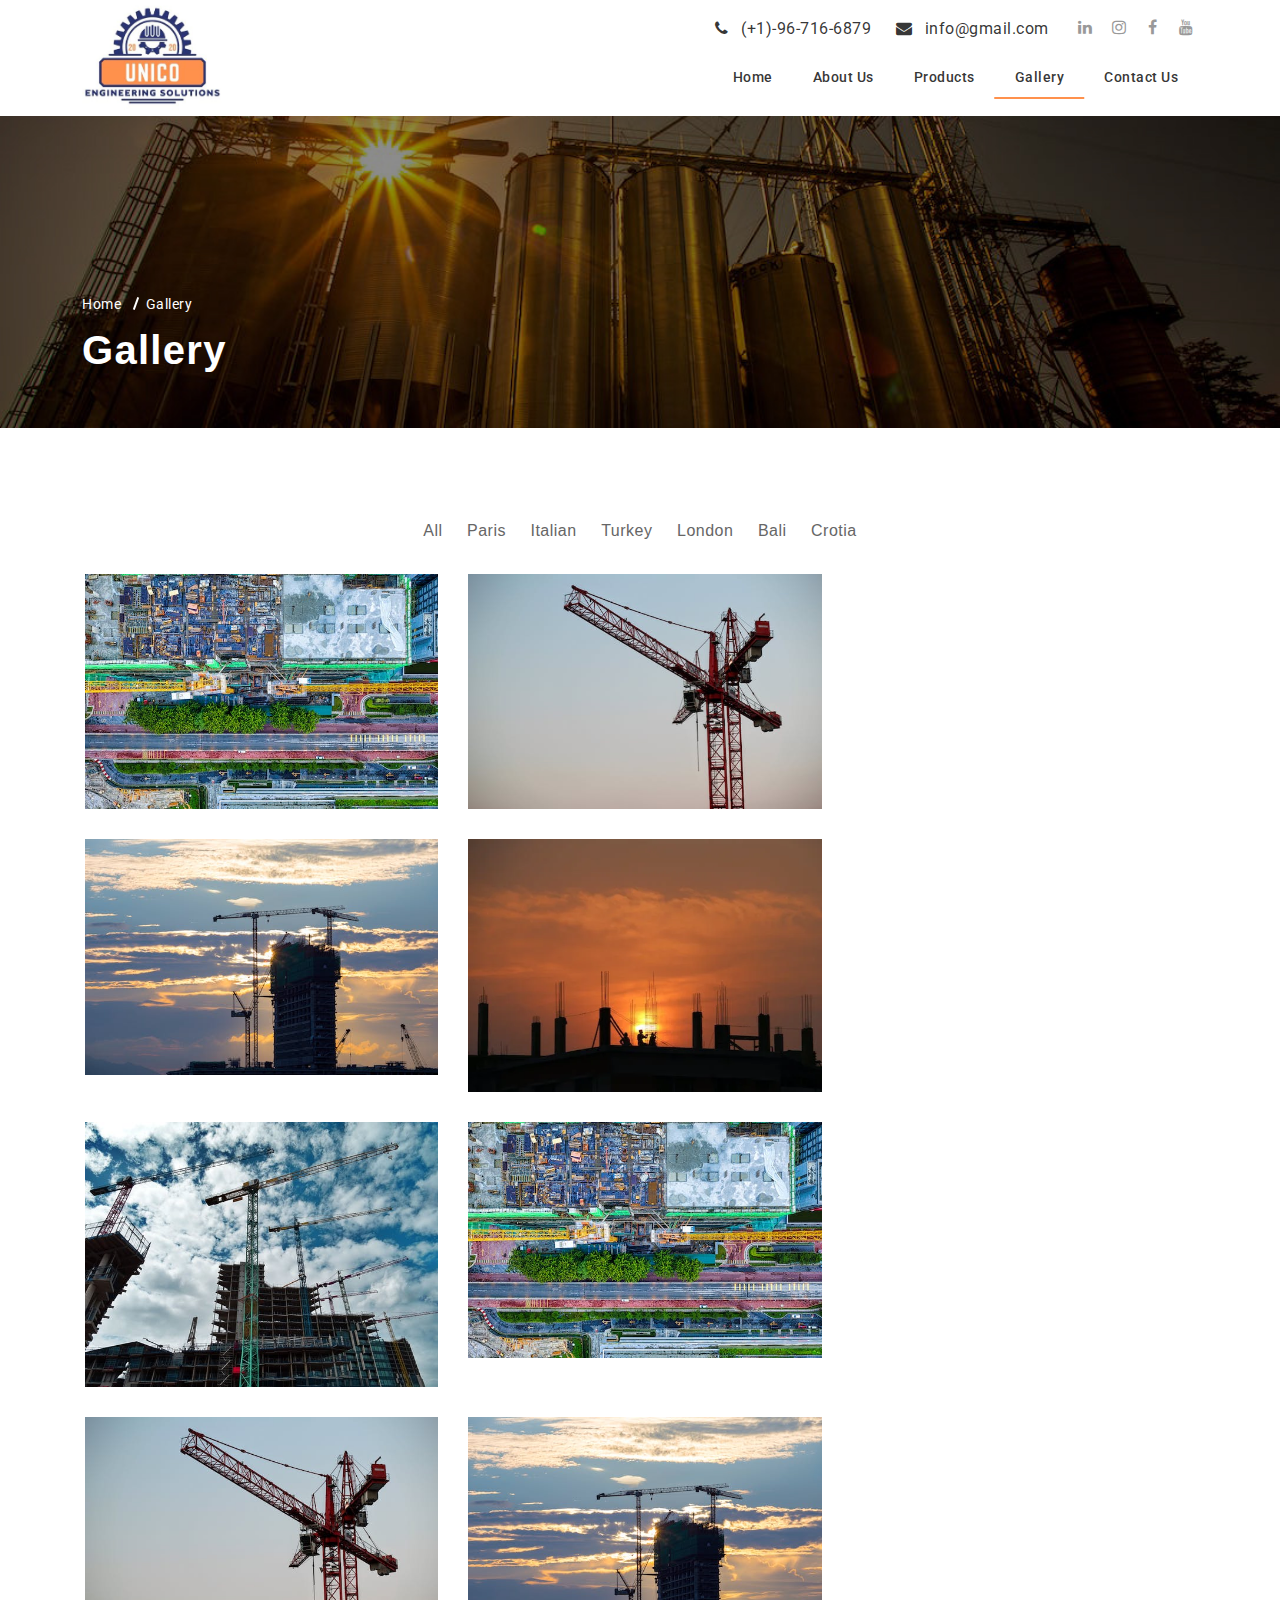
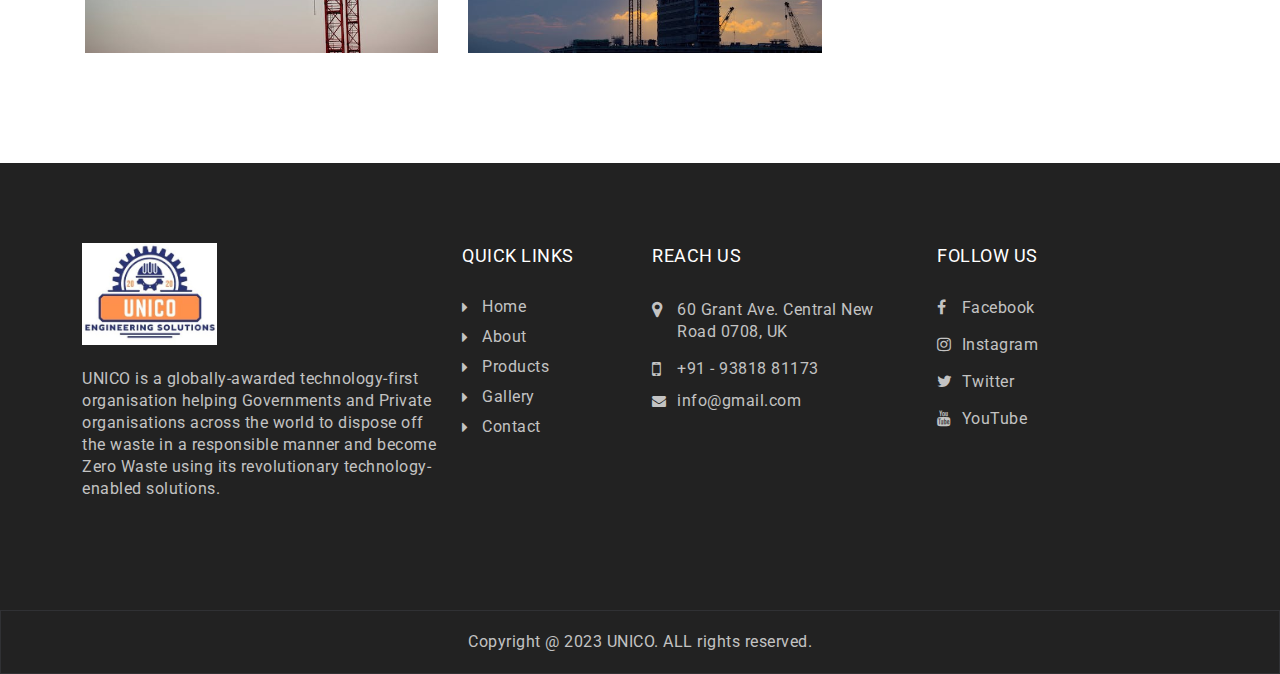
<file: gallery.html>
<!DOCTYPE html>
<html>
<head>
	<meta charset="utf-8" />
	<meta name="viewport" content="width=device-width, initial-scale=1" />
	<title>Gallery</title>
	<!-- Fonts --->
	<link rel="preconnect" href="https://fonts.googleapis.com">
	<link rel="preconnect" href="https://fonts.gstatic.com" crossorigin>
	<link href="https://fonts.googleapis.com/css2?family=Roboto:ital,wght@0,100;0,300;0,400;0,500;0,700;0,900;1,100;1,300;1,400;1,500;1,700;1,900&display=swap" rel="stylesheet">
	<!--- Css ---->
	<link rel="stylesheet" href="assets/css/font-awesome.min.css" />
	<link rel="stylesheet" href="assets/css/bootstrap.min.css" />
	<link rel="stylesheet" href="assets/css/custom.css">
	<link rel="stylesheet" href="assets/css/style.css">
	<link rel="stylesheet" href="assets/css/responsive.css">

	<!-- Gallery css -->
	<link href='assets/css/simplelightbox.min.css' rel='stylesheet' type='text/css'>
	<link href='assets/css/lightbox_style.css' rel='stylesheet' type='text/css'>


</head>
<body>

	<!-- Header Section -->
	<header class="top-header">
		<div class="header-contact">
			<div class="container">
				<div class="row align-items-center">
					<!-- Logo -->
					<div class="col-lg-3 col-sm-3">
						<h1 class="logo-top">
							<a href="index.html" class="logo">
								<img src="assets/images/logo-unico.jpg" alt="UNICO" />
							</a>
						</h1>
					</div>
					<!----- Logo end ---->

					<!-- top social links --->
					<div class="col-lg-9 d-lg-block col-sm-9">
						<div class=" d-lg-flex justify-content-end align-items-center d-none">
							<div class="reachus-top">
								<a href="#"><i class="fa fa-phone" aria-hidden="true"></i> <span> (+1)-96-716-6879</span></a>
								<a href="#"><i class="fa fa-envelope" aria-hidden="true"></i> <span>info@gmail.com</span></a>
							</div>
							<div class="top-social">
								<a href="#" class="social-links" target="_blank"><i class="fa fa-linkedin"></i></a>
		                        <a href="#" class="social-links" target="_blank"><i class="fa fa-instagram"></i></a>
		                        <a href="#" class="social-links" target="_blank"><i class="fa fa-facebook-f"></i></a>
		                        <a href="#" class="social-links" target="_blank"><i class="fa fa-youtube"></i></a>
							</div>
						</div>
						
						<!--- Nav section --->
			 			<nav class="navbar d-flex justify-content-end">
			 				<ul class="navlist">
			 					<li class="navitem">
			 						<a href="index.html" class="navlink">Home</a>
			 					</li>
			 					<li class="navitem">
			 						<a href="about.html" class="navlink">About Us</a>
			 					</li>
			 					<li class="navitem">
			 						<a href="products.html" class="navlink">Products</a>
			 					</li>
			 					<li class="navitem">
			 						<a href="gallery.html" class="navlink active">Gallery</a>
			 					</li>
			 					<li class="navitem">
			 						<a href="contact.html" class="navlink">Contact Us</a>
			 					</li>

			 				</ul>
			 				<!-- <div class="call-to-cation">
				 				<a href="#" class="btns">Get in Touch</a>
				 			</div> -->
			 			</nav>

			 			<div class="menu_bar">
							<div class="btn_1 menu_btn"></div>
							<div class="btn_2 menu_btn"></div>
							<div class="btn_3 menu_btn"></div>
						</div>
			 			
					</div>
				</div>
			</div>
		</div>
	</header>
	<!------- Heade ends ------->


	<!--------- Banner section ----->
	<section class="sub_banner">
		<div class="container">
			<div class="sub_bnr_header">
				<ul class="bread_crumb">
					<li><a href="index.html">Home</a></li>
					<li>Gallery</li>
				</ul>
				<h1>Gallery</h1>
			</div>
		</div>
	</section>
	<!--------- Banner section ends----->


	<!-- Gallery section -->
	<section class="gallery_section page-section">
		<div class="gallery_container">
			<!-- <div class="page_title">
				<h2>Latest <span>Gallery</span></h2>
			</div> -->
			<div class="gallery_img_list">
				<ul id="filters" class="clearfix text-center" >
					<li><span class="filter active" data-filter=".img_1, .img_2, .img_3, .img_4, .img_5, .img_6, .img_7, .img_8">All</span></li>
					<li><span class="filter" data-filter=".img_1">Paris</span></li>
					<li><span class="filter" data-filter=".img_2">Italian</span></li>
					<li><span class="filter" data-filter=".img_3">Turkey</span></li>
					<li><span class="filter" data-filter=".img_4">London</span></li>
					<li><span class="filter" data-filter=".img_5">Bali</span></li>
					<li><span class="filter" data-filter=".img_6">Crotia</span></li>
					
				</ul>
				<div class="galry_box">
					<div class="galry_img gallery" id="portfoliolist">
						<a href="./assets/images/gallery/gallery_1.jpeg" class="big portfolio img_1" data-cat="img_1">
							<img src="./assets/images/gallery/gallery_1.jpeg" alt="" title="" />
							<div class="galry_overlap">
								<h4><i class="fa fa-search-plus" aria-hidden="true"></i></h4>
							</div>
						</a>
						<a href="./assets/images/gallery/gallery_2.jpeg" class="big portfolio img_2" data-cat="img_2">
							<img src="./assets/images/gallery/gallery_2.jpeg" alt="" title="" />
							<div class="galry_overlap">
								<h4><i class="fa fa-search-plus" aria-hidden="true"></i></h4>
							</div>
						</a>
						<a href="./assets/images/gallery/gallery_3.jpeg" class="big portfolio img_3" data-cat="img_3">
							<img src="./assets/images/gallery/gallery_3.jpeg" alt="" title="" />
							<div class="galry_overlap">
								<h4><i class="fa fa-search-plus" aria-hidden="true"></i></h4>
							</div>
						</a>
						<a href="./assets/images/gallery/gallery_4.jpeg" class="big portfolio img_4" data-cat="img_4">
							<img src="./assets/images/gallery/gallery_4.jpeg" alt="" title="" />
							<div class="galry_overlap">
								<h4><i class="fa fa-search-plus" aria-hidden="true"></i></h4>
							</div>
						</a>
						<a href="./assets/images/gallery/gallery_5.jpeg" class="big portfolio img_5" data-cat="img_5">
							<img src="./assets/images/gallery/gallery_5.jpeg" alt="" title="" />
							<div class="galry_overlap">
								<h4><i class="fa fa-search-plus" aria-hidden="true"></i></h4>
							</div>
						</a>
						<a href="./assets/images/gallery/gallery_1.jpeg" class="big portfolio img_6" data-cat="img_6">
							<img src="./assets/images/gallery/gallery_1.jpeg" alt="" title="" />
							<div class="galry_overlap">
								<h4><i class="fa fa-search-plus" aria-hidden="true"></i></h4>
							</div>
						</a>
						<a href="./assets/images/gallery/gallery_2.jpeg" class="big portfolio img_7" data-cat="img_7">
							<img src="./assets/images/gallery/gallery_2.jpeg" alt="" title="" />
							<div class="galry_overlap">
								<h4><i class="fa fa-search-plus" aria-hidden="true"></i></h4>
							</div>
						</a>
						<a href="./assets/images/gallery/gallery_3.jpeg" class="big portfolio img_8" data-cat="img_8">
							<img src="./assets/images/gallery/gallery_3.jpeg" alt="" title="" />
							<div class="galry_overlap">
								<h4><i class="fa fa-search-plus" aria-hidden="true"></i></h4>
							</div>
						</a>
					</div>
					
				</div>

				
			</div>
		</div>
	</section>
	



	<!-- Footer section -->
	<footer id="footer-section" class="page-section">
		<div class="container">
			<div class="row">
				<div class="col-md-6 col-lg-4">
					<div class="footer-list">
						<div class="ftr-logo">
							<a href="#"><img src="./assets/images/logo-unico.jpg" style="width:135px" alt=""></a>
						</div>
						<p>UNICO is a globally-awarded  technology-first organisation helping Governments and Private organisations across the world to dispose off the waste in a responsible manner and  become Zero Waste using its revolutionary technology-enabled solutions. </p>
					</div>
				</div>

				<div class="col-md-6 col-lg-2">
					<div class="footer-list">

						<h3>Quick Links</h3>
						<ul class="ftr-links">
							<li><a href="index.html">Home</a></li>
							<li><a href="about.html">About</a></li>
							<li><a href="products.html">Products</a></li>
							<li><a href="gallery.html">Gallery</a></li>
							<li><a href="contact.html">Contact</a></li>
						</ul>
					</div>
				</div>

				<div class="col-md-6 col-lg-3 ">
					<div class="footer-list ">
						<h3>Reach Us</h3>
						<address>
							<p class="adrs">60 Grant Ave. Central New Road 0708, UK</p>
							<p class="mbl-ftr"> +91 - 93818 81173</p>
							<p class="email-ftr">info@gmail.com</p>
						</address>
					</div>
				</div>
				
				<div class="col-md-6 col-lg-3">
					<div class="footer-list">
						<h3>Follow US</h3>
						<ul class="social_links">
							<li>
								<i class="fa fa-facebook" aria-hidden="true"></i> <a href="https://www.facebook.com/" target="_blank">Facebook</a>
							</li>
							<li>
								<i class="fa fa-instagram" aria-hidden="true"></i> <a href="https://www.instagram.com/" target="_blank">Instagram</a>
							</li>
							<li>
								<i class="fa fa-twitter" aria-hidden="true"></i> <a href="https://twitter.com/login" target="_blank">Twitter</a>
							</li>
							<li>
								<i class="fa fa-youtube" aria-hidden="true"></i> <a href="https://youtube.com/" target="_blank">YouTube</a>
							</li>
						</ul>
					</div>
				</div>
				
			</div>
			
		</div>
	</footer>
	
	<!--copy right -->
	<div class="copy-rts">
		<div class="container">
			<div class="copy-rts-text text-center">
				<p>Copyright @ 2023 UNICO. ALL rights reserved.</p>
			</div>
			
		</div>
	</div>


<script type="text/javascript" src="js/jquery-3.6.1.min.js"></script>
<script type="text/javascript" src="js/bootstrap.bundle.min.js"></script>
<script type="text/javascript" src="js/main.js"></script>
<script type="text/javascript" src="js/jquery.mixitup.min.js"></script>
<script type="text/javascript" src="js/simple-lightbox.js"></script>
<script>
		$(function(){
			var $gallery = $('.gallery a').simpleLightbox();

			$gallery.on('show.simplelightbox', function(){
				console.log('Requested for showing');
			})
			.on('shown.simplelightbox', function(){
				console.log('Shown');
			})
			.on('close.simplelightbox', function(){
				console.log('Requested for closing');
			})
			.on('closed.simplelightbox', function(){
				console.log('Closed');
			})
			.on('change.simplelightbox', function(){
				console.log('Requested for change');
			})
			.on('next.simplelightbox', function(){
				console.log('Requested for next');
			})
			.on('prev.simplelightbox', function(){
				console.log('Requested for prev');
			})
			.on('nextImageLoaded.simplelightbox', function(){
				console.log('Next image loaded');
			})
			.on('prevImageLoaded.simplelightbox', function(){
				console.log('Prev image loaded');
			})
			.on('changed.simplelightbox', function(){
				console.log('Image changed');
			})
			.on('nextDone.simplelightbox', function(){
				console.log('Image changed to next');
			})
			.on('prevDone.simplelightbox', function(){
				console.log('Image changed to prev');
			})
			.on('error.simplelightbox', function(e){
				console.log('No image found, go to the next/prev');
				console.log(e);
			});
		});


		$(function () {
	    
		  var filterList = {
		  
		    init: function () {
		    
		      // MixItUp plugin
		      // http://mixitup.io
		      $('#portfoliolist').mixItUp({
		        selectors: {
		          target: '.portfolio',
		          filter: '.filter' 
		        },
		        load: {
		          filter: '.portfolio',  
		        }     
		      });               
		    
		    }

		  };
		  
		  // Run the show!
		  filterList.init();
		  
		  
		});

</script>
</body>
</html>
</file>
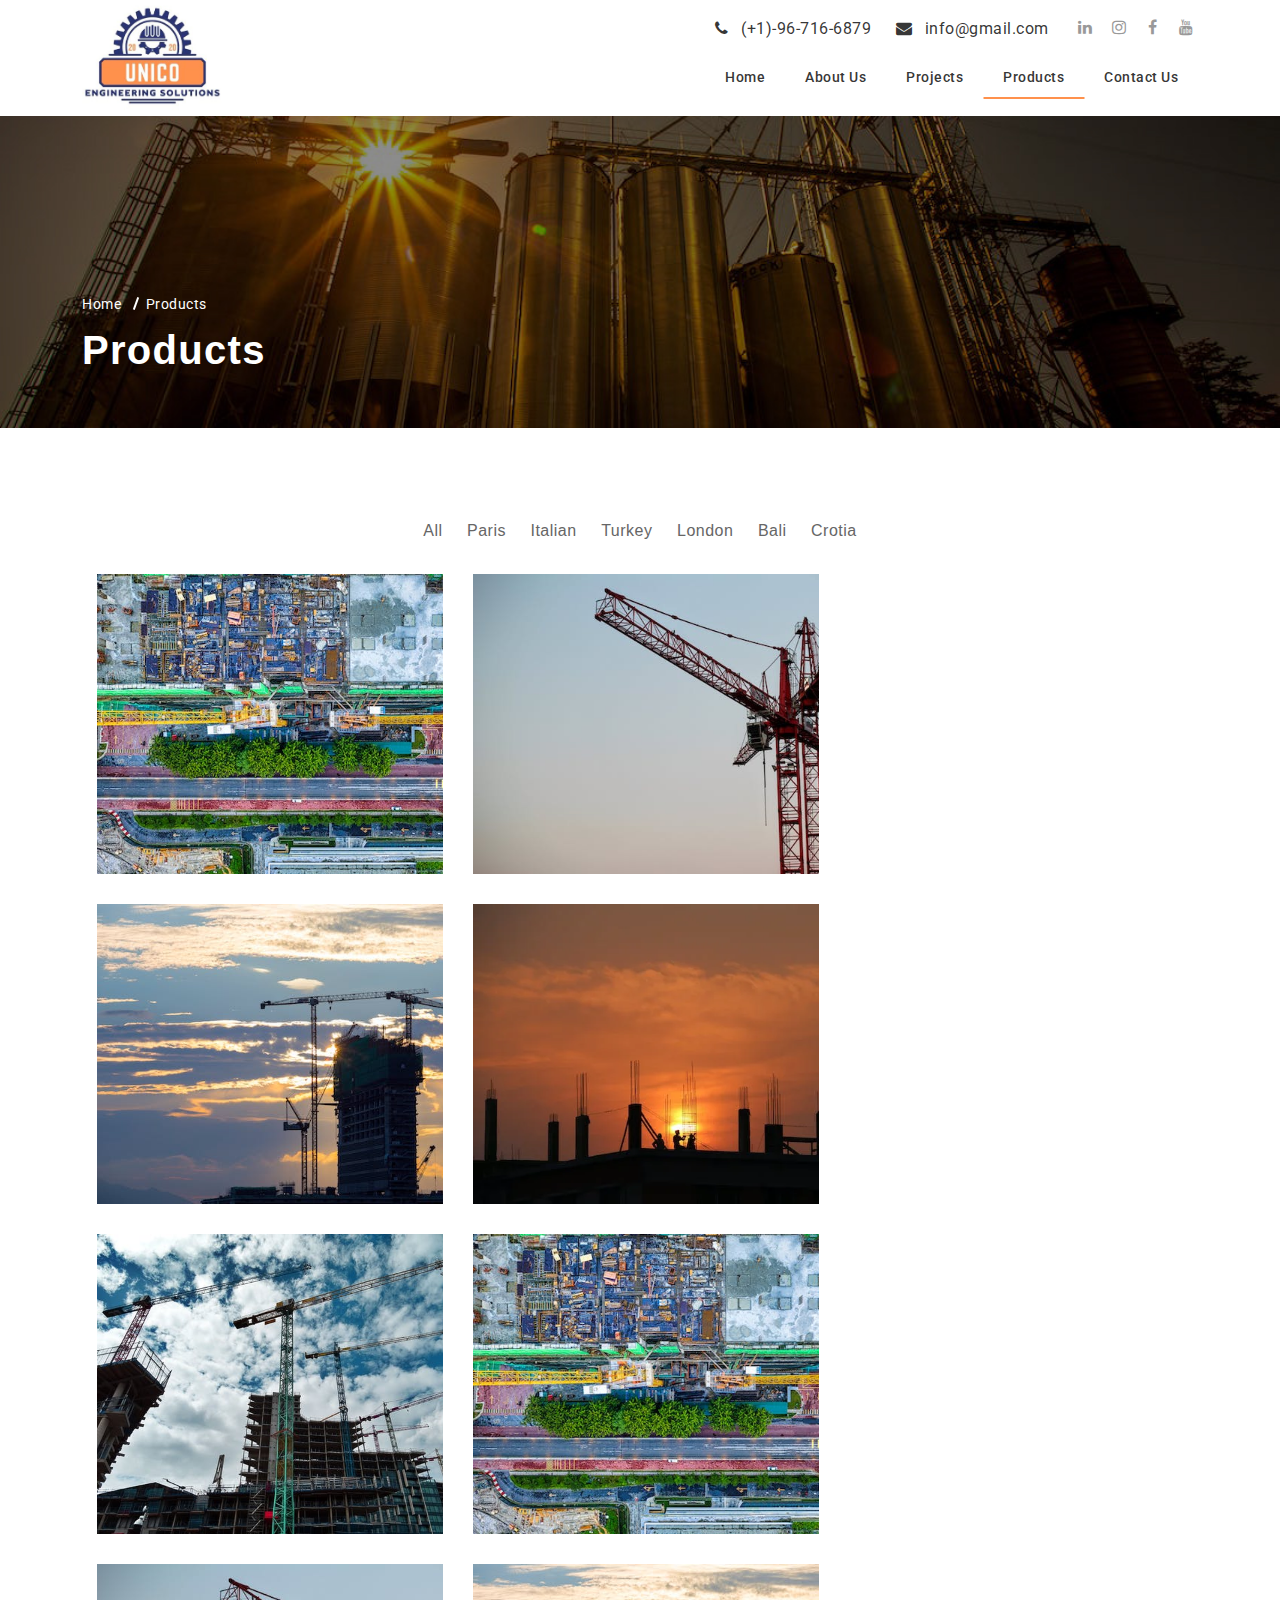
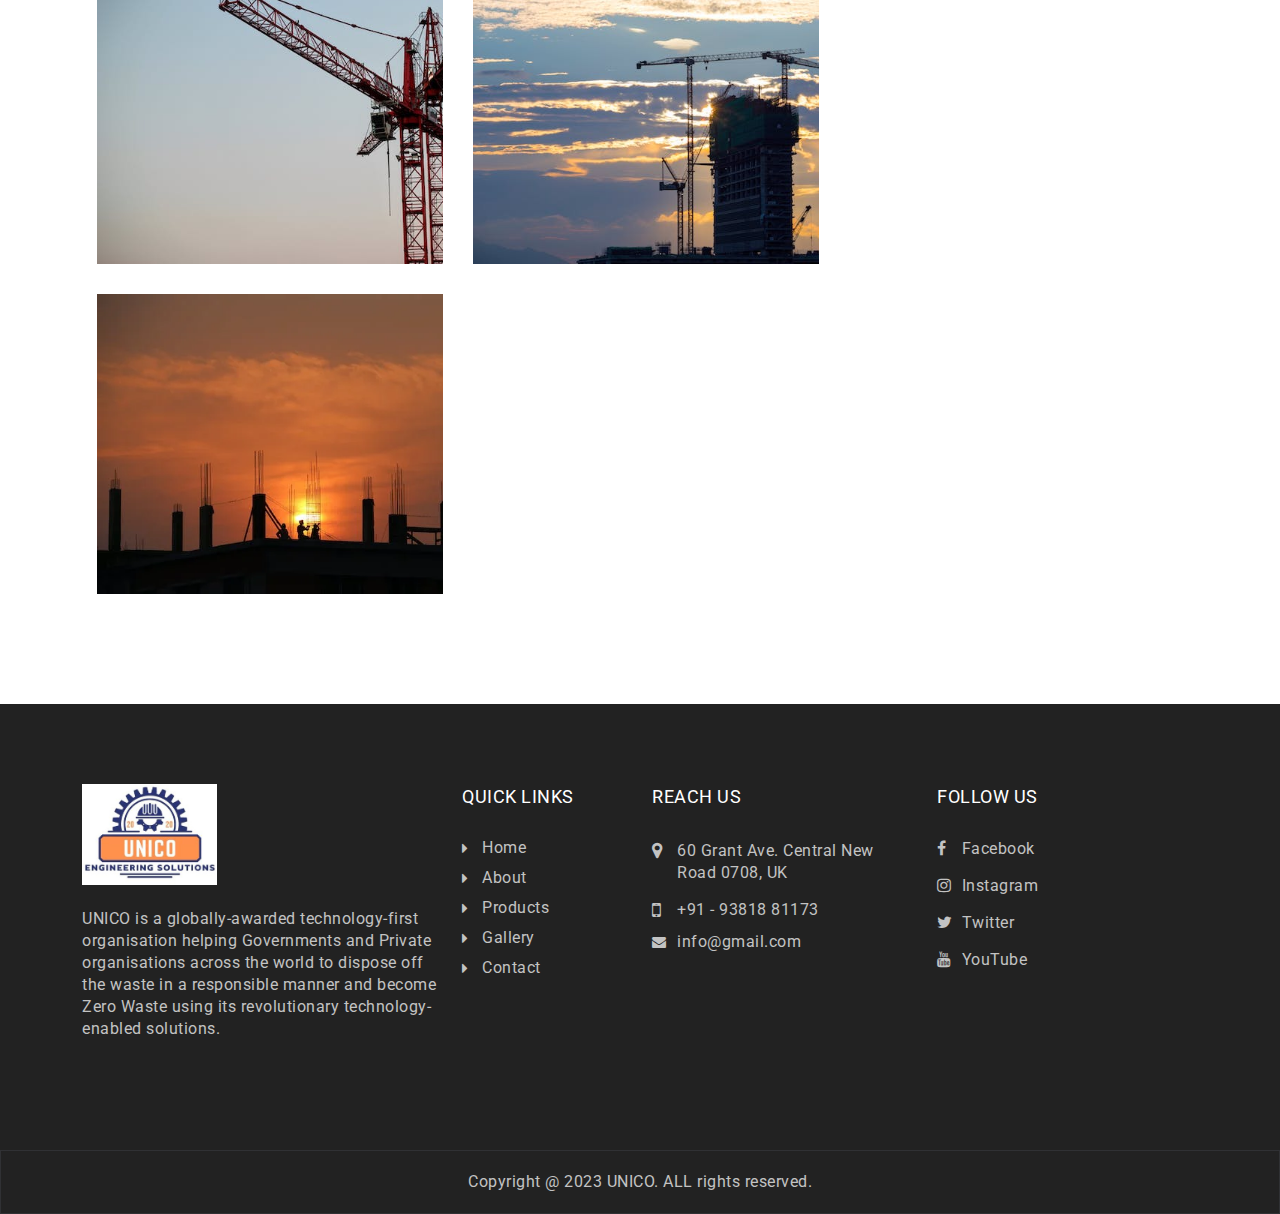
<file: products.html>
<!DOCTYPE html>
<html>
<head>
	<meta charset="utf-8" />
	<meta name="viewport" content="width=device-width, initial-scale=1" />
	<title>Gallery</title>
	<!-- Fonts --->
	<link rel="preconnect" href="https://fonts.googleapis.com">
	<link rel="preconnect" href="https://fonts.gstatic.com" crossorigin>
	<link href="https://fonts.googleapis.com/css2?family=Roboto:ital,wght@0,100;0,300;0,400;0,500;0,700;0,900;1,100;1,300;1,400;1,500;1,700;1,900&display=swap" rel="stylesheet">
	<!--- Css ---->
	<link rel="stylesheet" href="assets/css/font-awesome.min.css" />
	<link rel="stylesheet" href="assets/css/bootstrap.min.css" />
	<link rel="stylesheet" href="assets/css/custom.css">
	<link rel="stylesheet" href="assets/css/style.css">
	<link rel="stylesheet" href="assets/css/responsive.css">

	<!-- Gallery css -->
	<link href='assets/css/simplelightbox.min.css' rel='stylesheet' type='text/css'>
	<link href='assets/css/lightbox_style.css' rel='stylesheet' type='text/css'>


</head>
<body>

	<!-- Header Section -->
	<header class="top-header">
		<div class="header-contact">
			<div class="container">
				<div class="row align-items-center">
					<!-- Logo -->
					<div class="col-lg-3 col-sm-3">
						<h1 class="logo-top">
							<a href="index.html" class="logo">
								<img src="assets/images/logo-unico.jpg" alt="UNICO" />
							</a>
						</h1>
					</div>
					<!----- Logo end ---->

					<!-- top social links --->
					<div class="col-lg-9 d-lg-block col-sm-9">
						<div class=" d-lg-flex justify-content-end align-items-center d-none">
							<div class="reachus-top">
								<a href="#"><i class="fa fa-phone" aria-hidden="true"></i> <span> (+1)-96-716-6879</span></a>
								<a href="#"><i class="fa fa-envelope" aria-hidden="true"></i> <span>info@gmail.com</span></a>
							</div>
							<div class="top-social">
								<a href="#" class="social-links" target="_blank"><i class="fa fa-linkedin"></i></a>
		                        <a href="#" class="social-links" target="_blank"><i class="fa fa-instagram"></i></a>
		                        <a href="#" class="social-links" target="_blank"><i class="fa fa-facebook-f"></i></a>
		                        <a href="#" class="social-links" target="_blank"><i class="fa fa-youtube"></i></a>
							</div>
						</div>
						
						<!--- Nav section --->
			 			<nav class="navbar d-flex justify-content-end">
			 				<ul class="navlist">
			 					<li class="navitem">
			 						<a href="index.html" class="navlink">Home</a>
			 					</li>
			 					<li class="navitem">
			 						<a href="about.html" class="navlink">About Us</a>
			 					</li>
			 					<li class="navitem">
			 						<a href="projects.html" class="navlink">Projects</a>
			 					</li>
			 					<li class="navitem">
			 						<a href="products.html" class="navlink active">Products</a>
			 					</li>
			 					<li class="navitem">
			 						<a href="contact.html" class="navlink">Contact Us</a>
			 					</li>

			 				</ul>
			 				<!-- <div class="call-to-cation">
				 				<a href="#" class="btns">Get in Touch</a>
				 			</div> -->
			 			</nav>

			 			<div class="menu_bar">
							<div class="btn_1 menu_btn"></div>
							<div class="btn_2 menu_btn"></div>
							<div class="btn_3 menu_btn"></div>
						</div>
			 			
					</div>
				</div>
			</div>
		</div>
	</header>
	<!------- Heade ends ------->


	<!--------- Banner section ----->
	<section class="sub_banner">
		<div class="container">
			<div class="sub_bnr_header">
				<ul class="bread_crumb">
					<li><a href="index.html">Home</a></li>
					<li>Products</li>
				</ul>
				<h1>Products</h1>
			</div>
		</div>
	</section>
	<!--------- Banner section ends----->


	<!-- Gallery section -->
	<section class="gallery_section page-section">
		<div class="container">
			<!-- <div class="page_title">
				<h2>Latest <span>Gallery</span></h2>
			</div> -->
			<div class="gallery_img_list">
				<ul id="filters" class="clearfix text-center" >
					<li><span class="filter active" data-filter=".img_1, .img_2, .img_3, .img_4, .img_5, .img_6, .img_7, .img_8">All</span></li>
					<li><span class="filter" data-filter=".img_1">Paris</span></li>
					<li><span class="filter" data-filter=".img_2">Italian</span></li>
					<li><span class="filter" data-filter=".img_3">Turkey</span></li>
					<li><span class="filter" data-filter=".img_4">London</span></li>
					<li><span class="filter" data-filter=".img_5">Bali</span></li>
					<li><span class="filter" data-filter=".img_6">Crotia</span></li>
					
				</ul>
				<div class="galry_box">
					<div class="galry_img gallery" id="portfoliolist">
						<a href="./assets/images/gallery/gallery_1.jpeg" class="big portfolio img_1" data-cat="img_1">
							<!-- <img src="./assets/images/gallery/gallery_1.jpeg" alt="" title="" /> -->
							<div class="gallery_img_1"></div>
							<div class="galry_overlap">
								<h4><i class="fa fa-search-plus" aria-hidden="true"></i></h4>
							</div>
						</a>
						<a href="./assets/images/gallery/gallery_2.jpeg" class="big portfolio img_2" data-cat="img_2">
							<div class="gallery_img_2"></div>
							<div class="galry_overlap">
								<h4><i class="fa fa-search-plus" aria-hidden="true"></i></h4>
							</div>
						</a>
						<a href="./assets/images/gallery/gallery_3.jpeg" class="big portfolio img_3" data-cat="img_3">
							<div class="gallery_img_3"></div>
							<div class="galry_overlap">
								<h4><i class="fa fa-search-plus" aria-hidden="true"></i></h4>
							</div>
						</a>
						<a href="./assets/images/gallery/gallery_4.jpeg" class="big portfolio img_4" data-cat="img_4">
							<div class="gallery_img_4"></div>
							<div class="galry_overlap">
								<h4><i class="fa fa-search-plus" aria-hidden="true"></i></h4>
							</div>
						</a>
						<a href="./assets/images/gallery/gallery_5.jpeg" class="big portfolio img_5" data-cat="img_5">
							<div class="gallery_img_5"></div>
							<div class="galry_overlap">
								<h4><i class="fa fa-search-plus" aria-hidden="true"></i></h4>
							</div>
						</a>
						<a href="./assets/images/gallery/gallery_1.jpeg" class="big portfolio img_6" data-cat="img_6">
							<div class="gallery_img_6"></div>
							<div class="galry_overlap">
								<h4><i class="fa fa-search-plus" aria-hidden="true"></i></h4>
							</div>
						</a>
						<a href="./assets/images/gallery/gallery_2.jpeg" class="big portfolio img_7" data-cat="img_7">
							<div class="gallery_img_7"></div>
							<div class="galry_overlap">
								<h4><i class="fa fa-search-plus" aria-hidden="true"></i></h4>
							</div>
						</a>
						<a href="./assets/images/gallery/gallery_3.jpeg" class="big portfolio img_8" data-cat="img_8">
							<div class="gallery_img_8"></div>
							<div class="galry_overlap">
								<h4><i class="fa fa-search-plus" aria-hidden="true"></i></h4>
							</div>
						</a>
						<a href="./assets/images/gallery/gallery_4.jpeg" class="big portfolio img_8" data-cat="img_8">
							<div class="gallery_img_9"></div>
							<div class="galry_overlap">
								<h4><i class="fa fa-search-plus" aria-hidden="true"></i></h4>
							</div>
						</a>
					</div>
					
				</div>

				
			</div>
		</div>
	</section>
	



	<!-- Footer section -->
	<footer id="footer-section" class="page-section">
		<div class="container">
			<div class="row">
				<div class="col-md-6 col-lg-4">
					<div class="footer-list">
						<div class="ftr-logo">
							<a href="#"><img src="./assets/images/logo-unico.jpg" style="width:135px" alt=""></a>
						</div>
						<p>UNICO is a globally-awarded  technology-first organisation helping Governments and Private organisations across the world to dispose off the waste in a responsible manner and  become Zero Waste using its revolutionary technology-enabled solutions. </p>
					</div>
				</div>

				<div class="col-md-6 col-lg-2">
					<div class="footer-list">

						<h3>Quick Links</h3>
						<ul class="ftr-links">
							<li><a href="index.html">Home</a></li>
							<li><a href="about.html">About</a></li>
							<li><a href="products.html">Products</a></li>
							<li><a href="gallery.html">Gallery</a></li>
							<li><a href="contact.html">Contact</a></li>
						</ul>
					</div>
				</div>

				<div class="col-md-6 col-lg-3 ">
					<div class="footer-list ">
						<h3>Reach Us</h3>
						<address>
							<p class="adrs">60 Grant Ave. Central New Road 0708, UK</p>
							<p class="mbl-ftr"> +91 - 93818 81173</p>
							<p class="email-ftr">info@gmail.com</p>
						</address>
					</div>
				</div>
				
				<div class="col-md-6 col-lg-3">
					<div class="footer-list">
						<h3>Follow US</h3>
						<ul class="social_links">
							<li>
								<i class="fa fa-facebook" aria-hidden="true"></i> <a href="https://www.facebook.com/" target="_blank">Facebook</a>
							</li>
							<li>
								<i class="fa fa-instagram" aria-hidden="true"></i> <a href="https://www.instagram.com/" target="_blank">Instagram</a>
							</li>
							<li>
								<i class="fa fa-twitter" aria-hidden="true"></i> <a href="https://twitter.com/login" target="_blank">Twitter</a>
							</li>
							<li>
								<i class="fa fa-youtube" aria-hidden="true"></i> <a href="https://youtube.com/" target="_blank">YouTube</a>
							</li>
						</ul>
					</div>
				</div>
				
			</div>
			
		</div>
	</footer>
	
	<!--copy right -->
	<div class="copy-rts">
		<div class="container">
			<div class="copy-rts-text text-center">
				<p>Copyright @ 2023 UNICO. ALL rights reserved.</p>
			</div>
			
		</div>
	</div>


<script type="text/javascript" src="js/jquery-3.6.1.min.js"></script>
<script type="text/javascript" src="js/bootstrap.bundle.min.js"></script>
<script type="text/javascript" src="js/main.js"></script>
<script type="text/javascript" src="js/jquery.mixitup.min.js"></script>
<script type="text/javascript" src="js/simple-lightbox.js"></script>
<script>
		$(function(){
			var $gallery = $('.gallery a').simpleLightbox();

			$gallery.on('show.simplelightbox', function(){
				console.log('Requested for showing');
			})
			.on('shown.simplelightbox', function(){
				console.log('Shown');
			})
			.on('close.simplelightbox', function(){
				console.log('Requested for closing');
			})
			.on('closed.simplelightbox', function(){
				console.log('Closed');
			})
			.on('change.simplelightbox', function(){
				console.log('Requested for change');
			})
			.on('next.simplelightbox', function(){
				console.log('Requested for next');
			})
			.on('prev.simplelightbox', function(){
				console.log('Requested for prev');
			})
			.on('nextImageLoaded.simplelightbox', function(){
				console.log('Next image loaded');
			})
			.on('prevImageLoaded.simplelightbox', function(){
				console.log('Prev image loaded');
			})
			.on('changed.simplelightbox', function(){
				console.log('Image changed');
			})
			.on('nextDone.simplelightbox', function(){
				console.log('Image changed to next');
			})
			.on('prevDone.simplelightbox', function(){
				console.log('Image changed to prev');
			})
			.on('error.simplelightbox', function(e){
				console.log('No image found, go to the next/prev');
				console.log(e);
			});
		});


		$(function () {
	    
		  var filterList = {
		  
		    init: function () {
		    
		      // MixItUp plugin
		      // http://mixitup.io
		      $('#portfoliolist').mixItUp({
		        selectors: {
		          target: '.portfolio',
		          filter: '.filter' 
		        },
		        load: {
		          filter: '.portfolio',  
		        }     
		      });               
		    
		    }

		  };
		  
		  // Run the show!
		  filterList.init();
		  
		  
		});

</script>
</body>
</html>
</file>
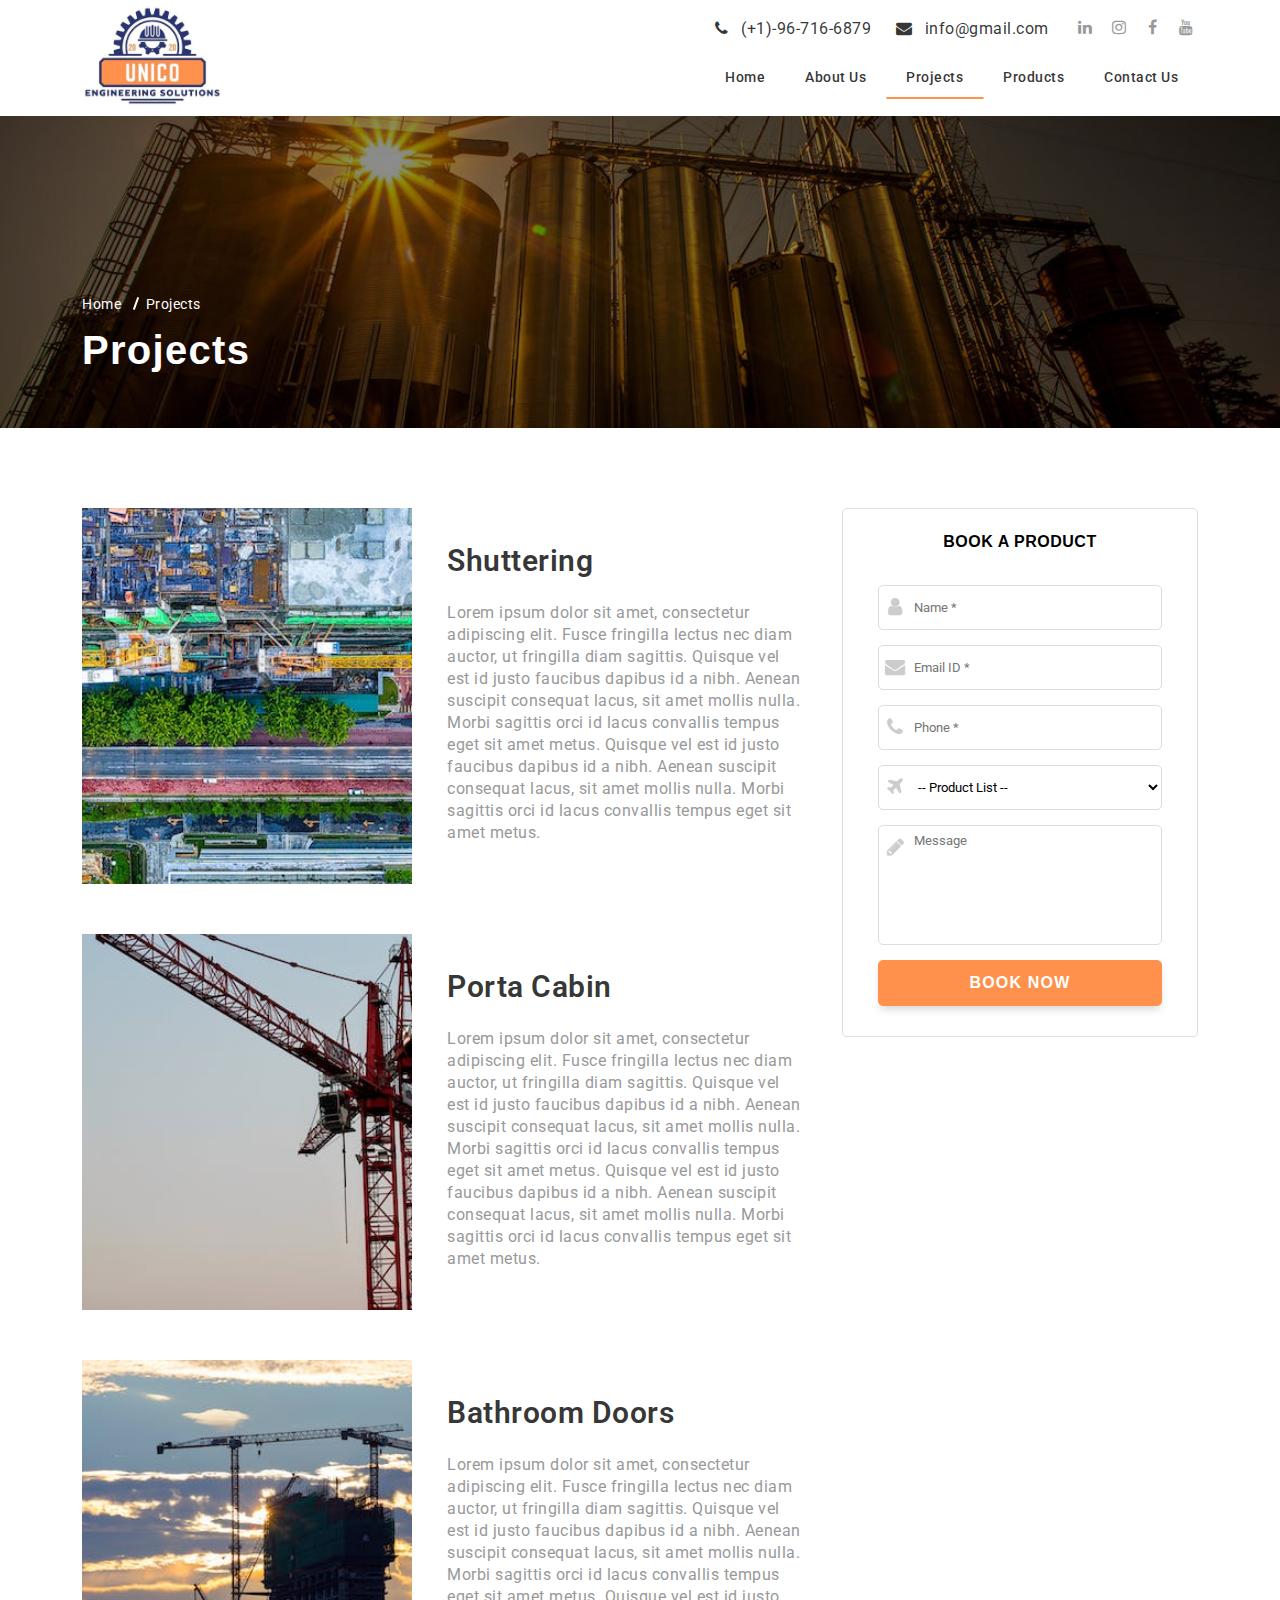
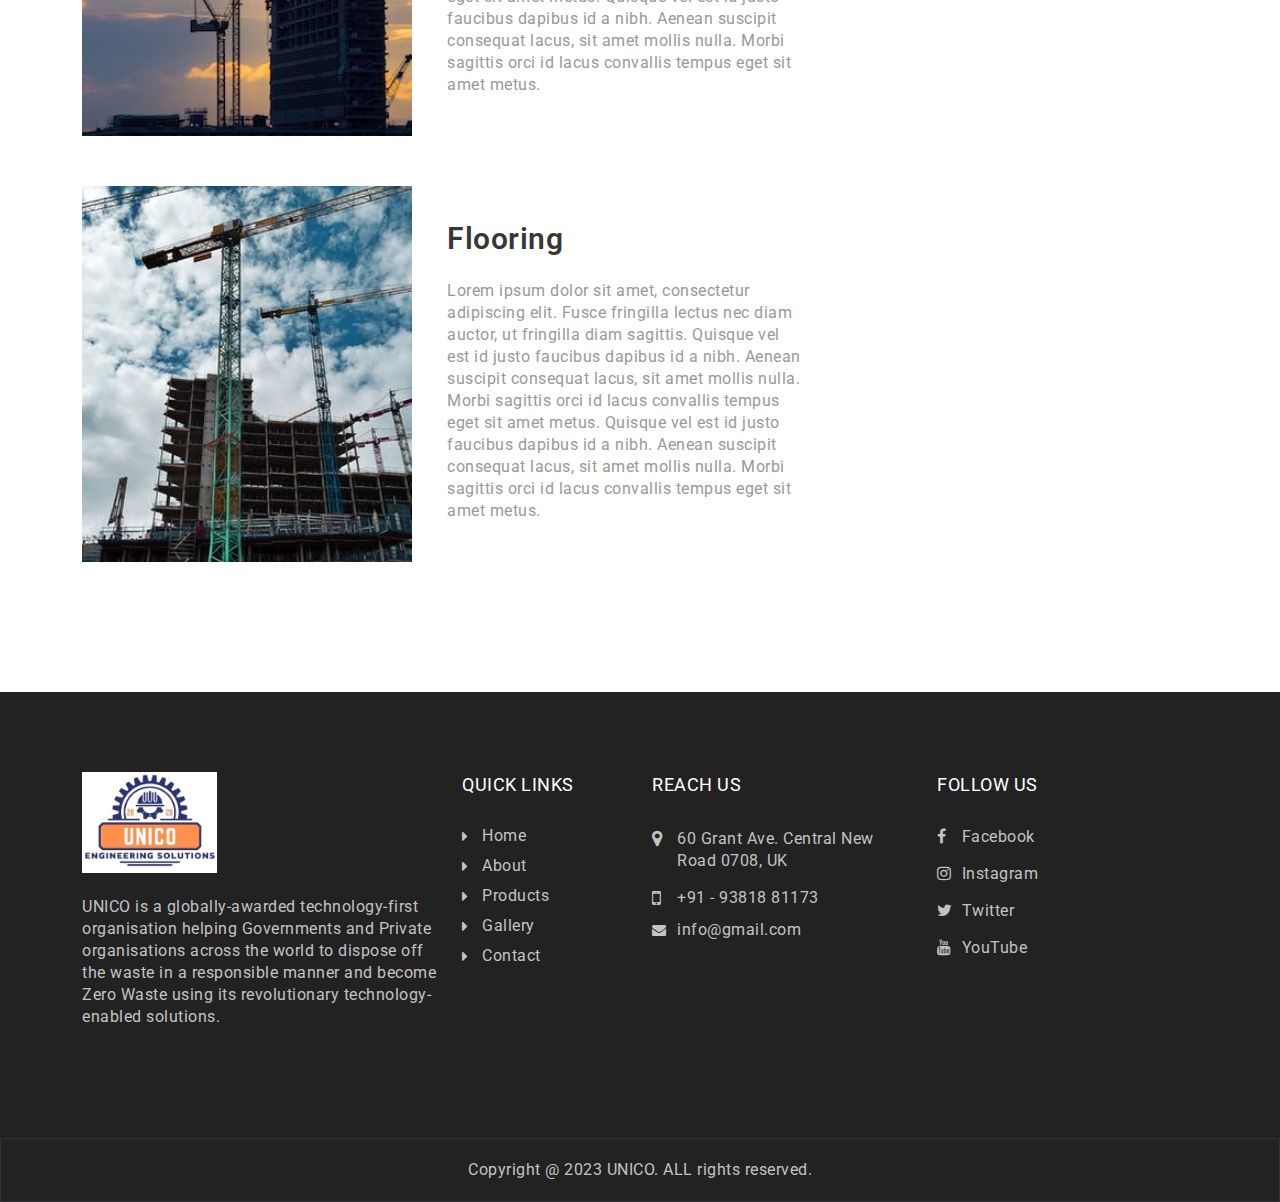
<file: projects.html>
<!DOCTYPE html>
<html>
<head>
	<meta charset="utf-8" />
	<meta name="viewport" content="width=device-width, initial-scale=1" />
	<title>Products</title>
	<!-- Fonts --->
	<link rel="preconnect" href="https://fonts.googleapis.com">
	<link rel="preconnect" href="https://fonts.gstatic.com" crossorigin>
	<link href="https://fonts.googleapis.com/css2?family=Roboto:ital,wght@0,100;0,300;0,400;0,500;0,700;0,900;1,100;1,300;1,400;1,500;1,700;1,900&display=swap" rel="stylesheet">
	<!--- Css ---->
	<link rel="stylesheet" href="assets/css/font-awesome.min.css" />
	<link rel="stylesheet" href="assets/css/bootstrap.min.css" />
	<link rel="stylesheet" href="assets/css/custom.css">
	<link rel="stylesheet" href="assets/css/style.css">
	<link rel="stylesheet" href="assets/css/responsive.css">


</head>
<body>

	<!-- Header Section -->
	<header class="top-header">
		<div class="header-contact">
			<div class="container">
				<div class="row align-items-center">
					<!-- Logo -->
					<div class="col-lg-3 col-sm-3">
						<h1 class="logo-top">
							<a href="index.html" class="logo">
								<img src="assets/images/logo-unico.jpg" alt="UNICO" />
							</a>
						</h1>
					</div>
					<!----- Logo end ---->

					<!-- top social links --->
					<div class="col-lg-9 d-lg-block col-sm-9">
						<div class=" d-lg-flex justify-content-end align-items-center d-none">
							<div class="reachus-top">
								<a href="#"><i class="fa fa-phone" aria-hidden="true"></i> <span> (+1)-96-716-6879</span></a>
								<a href="#"><i class="fa fa-envelope" aria-hidden="true"></i> <span>info@gmail.com</span></a>
							</div>
							<div class="top-social">
								<a href="#" class="social-links" target="_blank"><i class="fa fa-linkedin"></i></a>
		                        <a href="#" class="social-links" target="_blank"><i class="fa fa-instagram"></i></a>
		                        <a href="#" class="social-links" target="_blank"><i class="fa fa-facebook-f"></i></a>
		                        <a href="#" class="social-links" target="_blank"><i class="fa fa-youtube"></i></a>
							</div>
						</div>
						
						<!--- Nav section --->
			 			<nav class="navbar d-flex justify-content-end">
			 				<ul class="navlist">
			 					<li class="navitem">
			 						<a href="index.html" class="navlink">Home</a>
			 					</li>
			 					<li class="navitem">
			 						<a href="about.html" class="navlink">About Us</a>
			 					</li>
			 					<li class="navitem">
			 						<a href="projects.html" class="navlink active">Projects</a>
			 					</li>
			 					<li class="navitem">
			 						<a href="products.html" class="navlink">Products</a>
			 					</li>
			 					<li class="navitem">
			 						<a href="contact.html" class="navlink">Contact Us</a>
			 					</li>

			 				</ul>
			 				<!-- <div class="call-to-cation">
				 				<a href="#" class="btns">Get in Touch</a>
				 			</div> -->
			 			</nav>

			 			<div class="menu_bar">
							<div class="btn_1 menu_btn"></div>
							<div class="btn_2 menu_btn"></div>
							<div class="btn_3 menu_btn"></div>
						</div>
			 			
					</div>
				</div>
			</div>
		</div>
	</header>
	<!------- Heade ends ------->


	<!--------- Banner section ----->
	<section class="sub_banner">
		<div class="container">
			<div class="sub_bnr_header">
				<ul class="bread_crumb">
					<li><a href="index.html">Home</a></li>
					<li>Projects</li>
				</ul>
				<h1>Projects</h1>
			</div>
		</div>
	</section>
	<!--------- Banner section ends----->


	<!-- Tours section -->
	<section class="tours_sectio page-section">
		<div class="container">
			<div class="row">
				<div class="col-md-12 col-lg-8">
					<div class="tours_cont">
						<div class="tours_list_box clearfix">
							
							<div class="tours_img">
								<img src="./assets/images/products/product_1.jpeg" class="img-fluid">
							</div>
							<div class="tours_details">
								<h3>Shuttering</h3>
								<p>Lorem ipsum dolor sit amet, consectetur adipiscing elit. Fusce fringilla lectus nec diam auctor, ut fringilla diam sagittis. Quisque vel est id justo faucibus dapibus id a nibh. Aenean suscipit consequat lacus, sit amet mollis nulla. Morbi sagittis orci id lacus convallis tempus eget sit amet metus. Quisque vel est id justo faucibus dapibus id a nibh. Aenean suscipit consequat lacus, sit amet mollis nulla. Morbi sagittis orci id lacus convallis tempus eget sit amet metus.</p>
							</div>
						</div>

						<div class="tours_list_box clearfix">
						
							<div class="tours_img">
								<img src="./assets/images/products/product_2.jpeg" class="img-fluid">
							</div>
							<div class="tours_details">
								<h3>Porta Cabin</h3>
								<p>Lorem ipsum dolor sit amet, consectetur adipiscing elit. Fusce fringilla lectus nec diam auctor, ut fringilla diam sagittis. Quisque vel est id justo faucibus dapibus id a nibh. Aenean suscipit consequat lacus, sit amet mollis nulla. Morbi sagittis orci id lacus convallis tempus eget sit amet metus. Quisque vel est id justo faucibus dapibus id a nibh. Aenean suscipit consequat lacus, sit amet mollis nulla. Morbi sagittis orci id lacus convallis tempus eget sit amet metus.</p>
							</div>
						</div>

						<div class="tours_list_box clearfix">
						
							<div class="tours_img">
								<img src="./assets/images/products/product_3.jpeg" class="img-fluid">
							</div>
							<div class="tours_details">
								<h3>Bathroom Doors</h3>
								<p>Lorem ipsum dolor sit amet, consectetur adipiscing elit. Fusce fringilla lectus nec diam auctor, ut fringilla diam sagittis. Quisque vel est id justo faucibus dapibus id a nibh. Aenean suscipit consequat lacus, sit amet mollis nulla. Morbi sagittis orci id lacus convallis tempus eget sit amet metus. Quisque vel est id justo faucibus dapibus id a nibh. Aenean suscipit consequat lacus, sit amet mollis nulla. Morbi sagittis orci id lacus convallis tempus eget sit amet metus.</p>
							</div>
						</div>

						<div class="tours_list_box clearfix">
						
							<div class="tours_img">
								<img src="./assets/images/products/product_4.jpeg" class="img-fluid">
							</div>
							<div class="tours_details">
								<h3>Flooring</h3>
								<p>Lorem ipsum dolor sit amet, consectetur adipiscing elit. Fusce fringilla lectus nec diam auctor, ut fringilla diam sagittis. Quisque vel est id justo faucibus dapibus id a nibh. Aenean suscipit consequat lacus, sit amet mollis nulla. Morbi sagittis orci id lacus convallis tempus eget sit amet metus. Quisque vel est id justo faucibus dapibus id a nibh. Aenean suscipit consequat lacus, sit amet mollis nulla. Morbi sagittis orci id lacus convallis tempus eget sit amet metus.</p>
							</div>
						</div>
					</div>
				</div>
				<div class="col-sm-12 col-md-12 col-lg-4">
					<div class="rt_seo_section">
						<div class="call_back_sect">
							<div class="title_call_back">
								<h2>Book a Product</h2>
							</div>
							<div class="call_back_form">
								<form action="" method="post" class="cal-back-form">
									<div class="form_group">
										<span><i class="fa fa-user" aria-hidden="true"></i></span>
										<input type="text" name="name" id="call_name" placeholder="Name *" class="form_control">
									</div>
									<div class="form_group">
										<span><i class="fa fa-envelope" aria-hidden="true"></i></span>
										<input type="email" name="email" id="call_email" placeholder="Email ID *" class="form_control">
									</div>
									<div class="form_group">
										<span><i class="fa fa-phone" aria-hidden="true"></i></span>
										<input type="text" name="phone" id="call_phone" placeholder="Phone *" class="form_control">
									</div>
									<div class="form_group">
										<span><i class="fa fa-plane" aria-hidden="true"></i></span>
										<select  class="form_control" id="call_service">
											<option value="0">-- Product List --</option>
											<option>Shuttering</option>
											<option>Porta Cabin</option>
											<option>Bathroom Doors</option>
											<option>Flooring</option>
										</select>
									</div>
									<div class="form_group">
										<span><i class="fa fa-pencil" aria-hidden="true"></i></span>
										<textarea name="message" id="call_msg" rows="4" placeholder="Message" class="form_control"></textarea>
									</div>
									
									<div class="submit_call_back">
										<button class="btn submit submit_a_call">Book Now</button>
									</div>
					
								</form>
							</div>

							
						</div>
						
					</div>
				</div>
			</div>
		</div>
	</section>




	<!-- Footer section -->
	<footer id="footer-section" class="page-section">
		<div class="container">
			<div class="row">
				<div class="col-md-6 col-lg-4">
					<div class="footer-list">
						<div class="ftr-logo">
							<a href="#"><img src="./assets/images/logo-unico.jpg" style="width:135px" alt=""></a>
						</div>
						<p>UNICO is a globally-awarded  technology-first organisation helping Governments and Private organisations across the world to dispose off the waste in a responsible manner and  become Zero Waste using its revolutionary technology-enabled solutions. </p>
					</div>
				</div>

				<div class="col-md-6 col-lg-2">
					<div class="footer-list">

						<h3>Quick Links</h3>
						<ul class="ftr-links">
							<li><a href="index.html">Home</a></li>
							<li><a href="about.html">About</a></li>
							<li><a href="products.html">Products</a></li>
							<li><a href="gallery.html">Gallery</a></li>
							<li><a href="contact.html">Contact</a></li>
						</ul>
					</div>
				</div>

				<div class="col-md-6 col-lg-3 ">
					<div class="footer-list ">
						<h3>Reach Us</h3>
						<address>
							<p class="adrs">60 Grant Ave. Central New Road 0708, UK</p>
							<p class="mbl-ftr"> +91 - 93818 81173</p>
							<p class="email-ftr">info@gmail.com</p>
						</address>
					</div>
				</div>
				
				<div class="col-md-6 col-lg-3">
					<div class="footer-list">
						<h3>Follow US</h3>
						<ul class="social_links">
							<li>
								<i class="fa fa-facebook" aria-hidden="true"></i> <a href="https://www.facebook.com/" target="_blank">Facebook</a>
							</li>
							<li>
								<i class="fa fa-instagram" aria-hidden="true"></i> <a href="https://www.instagram.com/" target="_blank">Instagram</a>
							</li>
							<li>
								<i class="fa fa-twitter" aria-hidden="true"></i> <a href="https://twitter.com/login" target="_blank">Twitter</a>
							</li>
							<li>
								<i class="fa fa-youtube" aria-hidden="true"></i> <a href="https://youtube.com/" target="_blank">YouTube</a>
							</li>
						</ul>
					</div>
				</div>
				
			</div>
			
		</div>
	</footer>
	
	<!--copy right -->
	<div class="copy-rts">
		<div class="container">
			<div class="copy-rts-text text-center">
				<p>Copyright @ 2023 UNICO. ALL rights reserved.</p>
			</div>
			
		</div>
	</div>


<script type="text/javascript" src="js/jquery-3.6.1.min.js"></script>
<script type="text/javascript" src="js/bootstrap.bundle.min.js"></script>
<script type="text/javascript" src="js/main.js"></script>
</body>
</html>
</file>
<file: assets/css/custom.css>
:root{
    --txt-color-primary:rgba(0, 0, 0, 0.8);
    --txt-color-secondary:#999999;
    --primary-color:#ff914c;
    --secondary-color:#2a3574;
}
/*
Basic style setups
*/

html, body, div, span, object, iframe,
h1, h2, h3, h4, h5, h6, p, blockquote, pre,
abbr, address, cite, code,
del, dfn, em, img, ins, kbd, q, samp,
small, strong, sub, sup, var,
b, i,
dl, dt, dd, ol, ul, li,
fieldset, form, label, legend,
table, caption, tbody, tfoot, thead, tr, th, td,
article, aside, canvas, details, figcaption, figure,
footer, header, hgroup, menu, nav, section, summary,
time, mark, audio, video {
    margin:0;
    padding:0;
    border:0;
    outline:0;
    font-size:100%;
    vertical-align:baseline;
    background:transparent;
    letter-spacing: 0.5px;
}

body {
    line-height:1;
   font-family: 'Roboto', sans-serif;
   color: var(--txt-color-primary);
   font-size: 16px;

}

article,aside,details,figcaption,figure,
footer,header,hgroup,menu,nav,section {
    display:block;
}

nav ul {
    list-style:none;
}

blockquote, q {
    quotes:none;
}

blockquote:before, blockquote:after,
q:before, q:after {
    content:'';
    content:none;
}
ul{
    list-style: none;
    padding: 0;
    margin: 0;
}
a {
    margin:0;
    padding:0;
    font-size:100%;
    vertical-align:baseline;
    background:transparent;
    text-decoration: none;
}

h1{
    font-size: 40px; 
    line-height: 46px; 
    color: var(--txt-color-primary); 
    margin-bottom: 15px;
}
h2{
    font-size: 30px;
    line-height: 36px;
}
h3{
    font-size: 20px;
    line-height: 26px;
    margin: 0 0 8px;
}
h4{
    font-size: 18px;
    line-height: 22px;
    font-weight: 600; 
    margin: 0 0 8px;}
h5{
    font-size: 16px;
    line-height: 20px;
    margin: 0 0 8px;
    font-weight: 600;
}
h6{
    font-size: 14px;
    line-height: 18px;
    margin: 0 0 8px;
    font-weight: 500;
}

p{
    color: var(--txt-color-secondary);
    line-height: 22px;
}


.pl-15{

}


/* -----------------------------------
Buttons ------------------------------*/
.btns{
    display: inline-block;
    text-decoration: none;
    color: #fff;
    background-color: var(--secondary-color);
    padding: 10px 25px;
    font-size: 16px;
    border-radius: 25px;
    line-height: 20px;
    font-weight: 600;
    border:solid 1px var(--secondary-color);
    transition: all 0.3s ease;
}
.btns:hover{
    color: var(--txt-color-primary);
    background-color: var(--primary-color);
    border:solid 1px var(--primary-color);
}
.btns:focus{
    color: var(--secondary-color);
    outline: 0;
    background-color: var(--primary-color);
    border:solid 1px var(--primary-color);
}
.btns:active{
    color: var(--secondary-color);
    background-color: var(--primary-color);
    outline: 0;
    border-color: var(--primary-color);
}

.btns-primary{
    background-color: var(--primary-color);
    color: var(--txt-color-primary);
    border-color: var(--primary-color);
}
.btns-primary:hover{
    color: #fff;
    background-color: var(--secondary-color);
    border-color: var(--secondary-color);
}
.btns-primary:focus{
    outline: 0;
    color: #fff;
    background-color: var(--secondary-color);
    border-color: var(--secondary-color);
}
.btns-primary:active{
    outline: 0;
    color: #fff;
    background-color: var(--secondary-color);
    border-color: var(--secondary-color);
}


/* ----------------------------------------
Color ------------------------------------*/
.white-clr{
    color: #fff !important;
}


/*-----------------------------------------
Bg color --------------------------------*/
.bg-light{
    background-color: #f4f5f9 !important;
}
.bg-dark{
    background-color: var(--secondary-color) !important;
}
.bg-icon{
    background-image: url(../images/illusion.webp);
    background-attachment: fixed;
    background-repeat: repeat;
    background-position: center;
}


/*-------------------------------------
Page section --------------------------*/
.page-section{
    padding: 80px 0;
}
.section-title{
    margin-bottom: 40px;
}
.section-title h2{
    font-weight: 800;
    font-size: 34px;
    letter-spacing: 3px;
    text-transform: uppercase;
    line-height: 1.2;
    margin-bottom: 15px;
}
.section-title p{
    color: var(--txt-color-secondary);
    margin-bottom: 30px;
}


/* -------------------------------------
list-of-card --------------------------*/
.list-of-card{
    padding: 20px 25px;
    background-color: #1a1a1a;
    border-radius: 5px;
    color: #fff;
    transition: all 0.3s ease;
    min-height: 200px;
    position: relative;
    margin-bottom: 30px;
}
.list-of-card > i{
    font-size: 35px;
}
.list-of-card h3{
    margin: 20px 0;
}

.circle-links{
    position: absolute;
    bottom: -20px;
    right: 20px;
    width: 45px;
    height: 45px;
    border-radius: 50%;
    background-color: var(--secondary-color);
    color: #fff;
    border: solid 2px var(--primary-color);
    text-align: center;
    line-height: 41px;
    font-size: 25px;
    transform: translateX(-30px);
    opacity: 0;
    visibility: hidden;
    transition: all 0.3s ease;
}
.list-of-card:hover{
    background-color: var(--primary-color);
    color: var(--secondary-color);
}
.list-of-card:hover .circle-links{
    transform: translateX(0px);
    opacity: 1;
    visibility: visible;
}
.list-of-card.active{
    background-color: var(--primary-color);
    color: var(--secondary-color);
}
.list-of-card.active .circle-links{
    transform: translateX(0px);
    opacity: 1;
    visibility: visible;
}
</file>
<file: assets/css/style.css>
/* ----------------------
Header ------------------*/
.top-header{
	background-color: #fff;
}
.logo-top{
	padding: 5px 0;
	margin-bottom: 0;
}
.logo{
	display: block;
	text-decoration: none;
	color: #fff;
}
.logo img{
	display: block;
	width: 140px;
	height: auto;
}

.reachus-top > a{
	display: inline-block;
	text-decoration: none;
	color: var(--txt-color-primary);
	margin-right: 20px;
}
.reachus-top > a>i{
	margin-right: 8px;
}

.top-social .social-links{
    display: inline-block;
    color: var(--txt-color-secondary);
    width: 24px;
    height: 24px;
    border-radius: 50%;
/*    border: solid 1px var(--txt-color-secondary);*/
    text-align: center;
    line-height: 24px;
    margin-left: 5px;
    background-color: #fff;
    transition: all 0.3s ease;
}
.social-links:hover{
/*	background-color: var(--secondary-color);*/
	color: var(--primary-color);
}

/*Mobile-Menu*/

.menu_bar{
	display: none;
	position: absolute;
    right: 0px;
    top: 25px;
    width: 40px;
    background: #000;
    /* height: 40px; */
    padding: 8px 5px 5px;
    border-top-left-radius: 5px;
    border-bottom-left-radius: 5px;
    cursor: pointer;
}
.menu_bar .menu_btn{
	width: 90%;
	height: 3px;
	background: #fff;
	margin: 0 auto 5px;
	transition:all 0.3s ease;
	-webkit-transition:all 0.3s ease;
	-moz-transition:all 0.3s ease;
	-ms-transition:all 0.3s ease;
	-o-transition:all 0.3s ease;
}

.menu_bar.active_menu_bar .btn_1{
	transform: translate(0px, 8px) rotate(45deg);
}
.menu_bar.active_menu_bar .btn_2{
	opacity: 0;
}
.menu_bar.active_menu_bar .btn_3{
	transform: translate(1px, -8px) rotate(-45deg);
}

/* ---- Navigation -----*/
.navbar{
/*	border-top: 1px solid #eee;*/
padding: 15px 0 0;
}
.navlist{
	display: flex;
	list-style: none;
	padding: 0;
	margin: 0;
}
.navlink{
	display: block;
	color: var(--txt-color-primary);
	font-size: 14px;
	padding: 15px 20px;
	font-weight: 500;
	position: relative;
	transition: all 0.5s ease;
}
.navlink:after{
	content: "";
	position: absolute;
	left: 50%;
	bottom: 0;
	width: 0%;
	height: 2px;
	background-color: var(--primary-color);
	transform: translateX(-50%);
	transition: all 0.5s ease;
}
.navlink:hover:after{
	width: 100%
}
.navlink:hover{
	color: var(--txt-color-primary);
}
.navlink.active:after{
	width: 100%
}

/* ------------------------------
Banner slide --------------------*/
.banner-section{
	position: relative;
}
.banner-img{
	background-position: center;
	background-repeat: no-repeat;
	background-size: cover;
	height: 650px;
}
.banner-content{
	position: absolute;
	left: 0;
	top: 0;
	width: 100%;
	height: 100%;
	display: flex;
	align-items: center;
	z-index: 2;
	background-color: rgb(0 0 0 / 44%);
}
.banner-txt{
	width: 50%;
}
.banner-txt h1{
	color: #fff;
	text-transform: uppercase;
	font-weight: 700;
	font-size: 50px;
	line-height: 56px;
}
.banner-txt p{
	color: #eee;
	font-size: 18px;
	line-height: 22px;
	margin-bottom: 20px;
}

/* -- // Sub banner section // -- */
.sub_banner{
	padding: 180px 0px 40px;
	background: url("../images/sub_banner.jpg") no-repeat;
	background-size: cover;
	background-position:center center;
}
.sub_banner .sub_bnr_header ul.bread_crumb li{
	display: inline-block;
	color: #fff;
	font-size: 14px;
	padding: 0px 10px;
	position: relative;
	font-weight: 400;
}
.sub_banner .sub_bnr_header ul.bread_crumb li:first-child{
	padding-left: 0px;
}
.sub_banner .sub_bnr_header ul.bread_crumb li:after{
	content: "";
	position: absolute;
	left: -1px;
    top: 0px;
    width: 2px;
    height: 13px;
    transform: rotate(20deg);
	background: #fff;
}
.sub_banner .sub_bnr_header ul.bread_crumb li:first-child:after{
	display: none;
}
.sub_banner .sub_bnr_header ul.bread_crumb li a{
	text-decoration: none;
	color: #fff;
	font-weight: 400;
	font-size: 14px;
}
.sub_banner .sub_bnr_header ul.bread_crumb li a:hover{
	color: #FF5903;
}
.sub_bnr_header h1{
	color: #fff;
	font-weight: 600;
	margin-top: 15px;
	font-family: 'Poppins', sans-serif;
	letter-spacing: 1.3px;
	
}

/* -------------------------------
About ----------------------------*/
.abt_img img{
	width: 100%;
	height: auto;
}


/* ---------------------------
Our Products -----------------*/
.card-item{
	position: relative;
	margin-bottom: 20px;
	overflow: hidden;
	box-shadow: 0px 2px 10px #999;
}
.card-item a{
	display: block;
	width: 100%;
	position:absolute;
	left: 0px;
	top: 0px;
	height: 100%;
	z-index: 1;
}
.card-item .card-img img{
	display: block;
	width: 100%;
	backface-visibility: hidden;
	transition: all 0.5s ease;
	-webkit-transition: all 0.5s ease;
	-moz-transition: all 0.3s ease;
	-ms-transition: all 0.3s ease;
	-o-transition: all 0.3s ease;
}
.card-item:hover .card-img img{
	transform: scale(1.5) rotate(-10deg);
}
.card-item .card-txt{
	position: absolute;
	left: 0px;
	bottom: 0px;
	width: 100%;
	padding: 40px 20px;
	background-image: linear-gradient(to top, rgb(0 0 0), transparent);
}
.card-item .card-txt h4{
	color: #fff;
	font-weight: 400;
	margin-bottom: 10px;
	font-size: 15px;
}
.card-item .card-txt h3{
	color: #fff;
	font-size: 25px;
	font-family: "Oswald", sans-serif;
	font-weight: 500;
	letter-spacing: 1.5px;
}



/* -------------------------- 
Achievement section  -------- */
.achiev-contr{
	background: url("../images/products/bg-3.jpg" ) no-repeat top fixed;
	background-size: cover;
	position: relative;
	padding: 30px;
}
.achiev-contr:after{
	content: "";
	position: absolute;
	left: 0px;
	top: 0px;
	width: 100%;
	height: 100%;
	background: rgb(0 0 0 / 68%);
	z-index: 1;
}
.achiev-contr .row{
	padding: 60px 20px; 
	position: relative;
	z-index: 2;
	margin: 0px;
	border:solid 1px #fff;
}

.list-achiev h4{
	color: #fff;
	font-size: 30px;
	font-weight: 600;
	text-align: center;
	margin-bottom: 10px;
}

.list-achiev p{
	text-align: center;
	font-size: 14px;
	letter-spacing: 1.5px;
	color: #fff;
	text-transform: uppercase;
}

/* ----------------------------------
Card item 2----------------------------*/
.card-item2{
	overflow: hidden;
	position: relative;
	margin-bottom: 30px;    
	height: auto;
}
.card-img2{
	background-size: cover;
	background-position: center;
	background-repeat: no-repeat;
}
.card-ht1{
	height: 470px;
}
.card-ht2{
	height: 280px;
}

.card-item2 a{
	position: absolute;
	left: 0px;
	top: 0px;
	width: 100%;
	height: 100%;
	z-index: 2;
}
.card-item2 img{
	width: 100%; 
    /*max-width: 200%;
    width: -webkit-calc(100% + 50px);
    width: calc(380px + 50px);*/
    /*transform: translate3d(-40px, 0, 0);*/ 
}
.card-item2:hover img{
	-webkit-transform: translate3d(0, 0, 0);
    transform: translate3d(0, 0, 0);
}
.card-item2 .overlap_destination{
	position: absolute;
	left: 0px;
	bottom: 0px;
	width: 100%;
	background-image:linear-gradient(transparent, rgba(0, 0, 0, 0.9019607843137255));
	padding: 15px ;
	transition: all 0.3s ease;
    -webkit-transition: all 0.3s ease;
    -moz-transition: all 0.3s ease;
    -ms-transition: all 0.3s ease;
    -o-transition: all 0.3s ease;
}
.card-item2:hover .overlap_destination{
	padding-bottom: 30px;
}
.card-item2 .overlap_destination h4{
	color: #fff;
    font-size: 25px;
    font-family: "Oswald", sans-serif;
    font-weight: 500;
    letter-spacing: 1.5px;
    margin-bottom: 10px;
}
.card-item2 .overlap_destination p{
	color: #fff;

}




/* -------------------------------- 
Best offer section ---------------- */
.best-offrs{
	background: url("../images/bgparallax-02.jpg") no-repeat center;
	background-size: cover;
	background-attachment: fixed;
	padding: 150px 0px;
	position: relative;
}
.best-offrs:after{
	content: "";
	position: absolute;
	left: 0px;
	top: 0px;
	width: 100%;
	height: 100%;
	background:rgba(0,0,0,0.35);
}
.offers-content{
	text-align: center;
	position: relative;
	z-index: 1;
}
.offers-content h2{
	color: #fff;
	margin-bottom: 20px;
	font-weight: 600;

}
.offers-content p{
	display: block;
	width: 65%;
	margin: 0 auto;
	margin-bottom: 20px;
	color: #fff;
	font-weight: 300;
}
.offers-content a{
	display: inline-block;
	text-decoration: none;
	color: #fff;
	background: transparent;
	border:solid 1px #fff;
	padding: 5px 20px;
	border-radius: 25px;
	/*text-transform: uppercase;*/
	font-weight: 500;
	font-size: 15px;
	transition: all 0.3s ease;
	-webkit-transition: all 0.3s ease;
	-moz-transition: all 0.3s ease;
	-ms-transition: all 0.3s ease;
	-o-transition: all 0.3s ease;
}
.offers-content a:hover{
	background: #FF5903;
	border:solid 1px #FF5903;
	color: #fff;
}




/*-----------------------------
Testimonials -------------------*/

.testimonial {
    background: url(../images/products/bg-11.jpg) center;
    background-repeat: no-repeat;
    width: 100%;
/*    height: 500px;*/
    background-attachment: fixed;
    background-size: cover;
    position: relative;
    padding: 0px;
    overflow: hidden;
}
.testimonial-slide {
    background: rgba(0, 0, 0, 0.85);
    /*position: absolute;
    right: 0px;
    top: 0px;*/
    width: 50%;
    height: auto;
    text-align: left;
    padding: 60px 50px 70px;
}

.testimonial-txt > i {
    color: var(--primary-color);
    font-size: 23px;
    display: inline-block;
}
.testimonial-txt p {
    font-style: italic;
    font-weight: 600;
    color: #fff;
    opacity: 0.8;
    margin-top: 10px;
    height: 88px;
    overflow: hidden;
}
.testimonial-pic {
    border-radius: 50%;
    margin-top: 20px;
    margin-bottom: 20px;
    width: 70px;
    height: 70px;
    background-image: url(../images/client_1.jpg);
    background-position: center;
    background-size: cover;
    background-repeat: no-repeat;
}
.testimonial-txt h4 {
    font-size: 22px;
    font-weight: 500;
    color: #fff;
}
.testimonial-txt h6 {
    font-size: 14px;
    font-weight: 500;
    color: #aaa;
}
#testimonials .carousel-control-next, 
#testimonials .carousel-control-prev{
	top: auto;
	bottom: -40px;
	width: 40px;
	height: 40px;
}
#testimonials .carousel-control-next{
	left: 60px;
    right: auto;
}
    
/* --------------------------------- 
// Partners icons // --------------- */
.partner_icon{
	text-align: center;
}
.partner_icon img{
	opacity: 0.40;
}



/* ----------------------------
// Footer Section /// --------- */
#footer-section{
	background:  #222;
	
}
.footer-list {
	margin-bottom: 30px;
}
.footer-list .ftr-logo a{
	display: block;
	margin-bottom: 20px;
}
.footer-list > p{
	color: #c3c3c3;
}
.footer-list > a{
	display: inline-block;
	text-decoration: none;
	color: #FF5903;
	font-size: 14px;
}
.footer-list > h3{
	color: #fff;
	font-size: 18px;
	padding: 10px;
	margin-bottom: 30px;
	position: relative;
	padding: 0px ;
	display: inline-block;
	font-weight: 400;
	text-transform: uppercase;
}
.ftr-social-links {
	margin-top: 10px;
}
.ftr-social-links a{
	display: inline-block;
	text-decoration: none;
	color: var(--txt-color-secondary);
	font-size: 18px;
	text-align: center;
	width: 35px;
	height: 35px;
	border-radius: 50%;
	border:solid 1px var(--txt-color-secondary);
	line-height: 35px;
	background: transparent;
	margin-right: 10px;
}
.ftr-social-links a:hover{
	background: var(--primary-color);
	color: var(--secondary-color);
	border-color: var(--primary-color);
}
.ftr-links li a{
	text-decoration: none;
	color: #c3c3c3;
	font-weight: 400;
	font-size: 16px;
	display: inline-block;
	margin-bottom: 14px;
	position: relative;
	padding-left: 20px;
	transition: all 0.3s ease;
    -webkit-transition: all 0.3s ease;
    -moz-transition: all 0.3s ease;
    -ms-transition: all 0.3s ease;
    -o-transition: all 0.3s ease;
}
.ftr-links li a:hover{
	color: var(--primary-color);
}
.ftr-links li a:after{
	content: "\f0da";
    font-family: FontAwesome;
    font-style: normal;
    font-weight: normal;
    text-decoration: inherit;
    color: #c3c3c3;
    font-size: 16px;
    position: absolute;
    top: 0px;
    left: 0;
    transition: all 0.3s ease;
    -webkit-transition: all 0.3s ease;
    -moz-transition: all 0.3s ease;
    -ms-transition: all 0.3s ease;
    -o-transition: all 0.3s ease;
}
.ftr-links li a:hover:after{
	color: var(--primary-color);
}
.footer-list address p{
	position: relative;
	color: #c3c3c3;
	padding-left: 25px;
	padding-bottom: 10px;
}
.footer-list address p:after{
	content: "";
    font-family: FontAwesome;
    font-style: normal;
    font-weight: normal;
    text-decoration: inherit;
    color: #c3c3c3;
    font-size: 18px;
    padding-right: 0.5em;
    position: absolute;
    top: 0px;
    left: 0;
}
.footer-list address p.adrs:after{
	content: "\f041";
}
.footer-list address p.mbl-ftr:after{
	content: "\f10b";
	font-size: 20px;
}
.footer-list address p.email-ftr:after{
	content: "\f0e0";
	font-size: 14px;
}
.ftr-subscribe{
	position: relative;
	margin-bottom: 15px;
	margin-top: 20px;
}
.ftr-subscribe input[type="email"]{
	width: 100%;
    padding: 13px 38px 13px 21px;
    line-height: 15px;
    font-size: 14px;
    font-weight: 300;
    border: none;
    color: #b5b5b5;
    background-color: #fff;
}
.ftr-subscribe input[type="email"]:focus{
	border: 0px ;
	outline: 0px;
}
.ftr-subscribe .subs-btn{
	display: block;
    position: absolute;
    top: 0;
    height: 100%;
    right: 0;
    border-radius: 0;
    background: var(--primary-color);
    border: none;
    color: var(--txt-color-primary);
    font-size: 18px;
}	
.ftr-subscribe .subs-btn:focus{
	outline: 0px;
}

.ftr-adrs {
	border-top:1px solid rgba(76,72,72,0.50);
	/*border-bottom:1px solid rgba(76,72,72,0.50);*/
	padding: 15px 0px;
	margin-top: 40px;
}
.ftr-adrs-list{
	position: relative;
	padding: 10px 20px 10px 80px; 
}
.ftr-adrs-list:after{
	content: "";
	position: absolute;
	right: 0px;
	top: 5px;
	width: 1px;
	height: 55px;
	background:  rgba(76,72,72,0.50);
}
.ftr-adrs > div:last-child .ftr-adrs-list:after{
	display: none;
}
.ftr-adrs-list span{
	position: absolute;
	left: 20px;
	top: 3px;
	width: 50px;
	height: 50px;
	border-radius: 50%;
	border:solid 1px #fff;
	text-align: center;
	line-height: 50px;
}
.ftr-adrs-list span img{
	width: 25px;
}
.ftr-adrs-list p{
	color: #b5b5b5;
}

.social_links li{
	margin-bottom: 20px;
}

.social_links li i{
	font-size: 16px;
	color: #c3c3c3;
	width: 15px;
	display: inline-block;
	margin-right: 5px;
}

.social_links li a{
	color: #c3c3c3;
	display: inline-block;
	transition: all 0.3s ease;
    -webkit-transition: all 0.3s ease;
    -moz-transition: all 0.3s ease;
    -ms-transition: all 0.3s ease;
    -o-transition: all 0.3s ease;
}
.social_links li a:hover {
    color: var(--primary-color);
}

.email-ftr{
	position: relative;
	top:5px;
}
.mbl-ftr{
	position: relative;
	top:5px;
}
.copy-rts{
	background: #222;
	border:solid 1px #303134;
	padding: 20px 0px;
}
.copy-rts-text p{
	padding-bottom: 0px;
	color: #c3c3c3;
}
.copy-rts-text p a{
	color: #fff;
	font-weight: 400;
}
.copy-rts-social-links a{
	display: inline-block;
	text-decoration: none;
	color: #fff;
	padding: 0px 10px;
	transition: all 0.3s ease;
	-webkit-transition: all 0.3s ease;
	-moz-transition: all 0.3s ease;
	-ms-transition: all 0.3s ease;
	-o-transition: all 0.3s ease;
}
.copy-rts-social-links a:hover{
	color: #feb403;
}
.copy-img img{
	width: 170px;
}





/* -- // Tours section // -- */

.tours_list_box{
	position: relative;
	padding-left: 350px;
	background: #fff;
	/*box-shadow: 0 5px 15px #ddd;*/
	margin-bottom: 50px;
	transition: all 0.3s ease;
	-webkit-transition: all 0.3s ease;
	-moz-transition: all 0.3s ease;
	-ms-transition: all 0.3s ease;
	-o-transition: all 0.3s ease;
	min-height: 300px;
}
.tours_list_box:hover{
	box-shadow: 0 5px 15px #ddd;
}
.tours_img{
	/*border-bottom: solid 5px #ddd;*/
	/*box-shadow: 0 5px 10px #ddd;*/
	position: absolute;
	left: 0px;
	top: 0px;
	width: 330px;
	height: 100%;
	overflow:hidden;
}
.tours_img img{
	width: 100%;
	transform:scale(2) translateY(25px);
}
.tours_details{
	padding: 40px 15px;
}
.tours_details h3{
	padding-bottom: 20px;
	font-weight: 600;
	font-size: 30px; 
}
.tours_details .list_tours_bx li{
	position: relative;
	padding-bottom: 10px;
	padding-left: 25px;
}
.tours_details .list_tours_bx li:after{
	content: "\f00c ";
    font-family: FontAwesome;
    font-style: normal;
    font-weight: normal;
    text-decoration: inherit;
    color: #FF5903;
    font-size: 14px;
    padding-right: 0.5em;
    position: absolute;
    top: 0px;
    left: 0;
}
.view_tours{
	display: flex;
	justify-content: flex-start;
	align-content: flex-start;
	padding: 15px 0px;
}
.view_tours .tours_stars{
	width: 40%;
	border-right: solid 1px #ddd;
}
.view_tours .tours_stars span i{
	color: #FF5903;
	margin-right: 3px;
}
.view_tours  .view_btn{
	width: 50%;
	padding-left: 15px;
}
.view_tours  .view_btn a{
	display: inline-block;
	text-decoration: none;
	color: #999;
	border-radius: 25px;
	border:solid 1px #999;
	font-size: 13px;
	padding: 5px 15px;
}






.call_back_sect .title_call_back{
	/*background: #00749d;*/
	padding: 15px 10px;
	text-align: center;
}
.call_back_sect{
	border:solid 1px #ddd;
	border-radius: 5px;
	padding: 0 25px;
}
.call_back_sect .title_call_back h2{
	color: #000;
	font-size: 16px;
	font-family: "Lato", sans-serif;
	font-weight: 600;
	text-transform: uppercase;
}
.call_back_sect .call_back_form{
	/*border:solid 1px #ddd;*/
	border-top: 0px;
	padding: 10px 10px 30px;
}

.call_back_sect .call_back_form form .form_group{
	position: relative;
	padding: 0 0 0 0px;
	margin-bottom: 15px;
}
.call_back_form form .form_group span{
	position: absolute;
	left: 0px;
	top: 0px;
	width: 35px;
	height: 100%;
	line-height: 45px;
	background: transparent;
	text-align: center;
	font-size: 20px;
	color: #ccc;
}
.call_back_form form .form_group .form_control{
	width: 100%;
	display: block;
	background: #fff;
	height: 45px;
	border-radius: 5px;
	padding: 8px 10px 8px 35px;
	border:1px solid #ddd;
	font-size: 13px;
}
.call_back_form form .form_group textarea.form_control{
	height: 120px;
	resize: none;
}
.call_back_form form .form_group .form_control:focus{
	border: 1px solid #FF5903;
	outline: 1px #FF5903;
}
.call_back_form form .form_group .form_control.error_call_back{
	border:solid 1px red;
}
.submit_call_back .submit_a_call{
	width: 100%;
	display: block;
	padding: 10px 15px;
	border-radius: 0px;
	border-radius: 5px;
	background: #ff914c;
	border:solid 1px #ff914c;
	color: #fff;
	font-family: "Lato", sans-serif;
	font-weight: 600;	
	text-transform: uppercase;
	font-size: 16px;
	letter-spacing: 1.2px;
	-webkit-box-shadow: 0 5px 10px -3px #ccc;
	box-shadow: 0 5px 10px -3px #ccc;
	transition: all 0.5s ease;
}
.submit_call_back .submit_a_call:focus{
	border:solid 1px #5ec791;
	outline: 0px;
}
.submit_call_back .submit_a_call:hover{
	background: transparent;
	border:solid 1px #FF5903;
	color: #FF5903;
}

.customer_supot{
	margin-top: 40px;
	/*border-radius: 5px;*/
	border: solid 1px #ddd;
	padding: 30px 25px;
	background:url(../images/rt_bg.jpg) no-repeat center;
	background-size: cover;
}
.customer_supot h3{
	font-size: 30px;
	margin-bottom: 20px;
	color: #fff;
}
.customer_supot p{
	position: relative;
	padding-left: 25px;
	color: #fff;
}
.customer_supot p i{
	color: #fff;
	position: absolute;
	left: 0px;
	top: 0px;
	font-size: 14px;
	line-height: 23px;
}





/* -- /// Gallery section /// -- */

.gallery_img_list .galry_box .galry_img{
	display: -webkit-flex;
	display: -moz-flex;
	display: -ms-flex;
	display: -o-flex;
	display: flex;
	justify-content: flex-start;
	align-content: flex-start;
	flex-flow: row wrap;
}
.gallery_img_list .galry_box .galry_img a{
	width: 25%;
/*	padding: 0 15px;*/
margin: 0px 15px;
	margin-bottom: 30px;
	display: inline-block;
	position: relative;
	backface-visibility: hidden;
}
.galry_box .galry_img {
	
}
.galry_box .galry_img img{
	width: 100%;
}

.galry_box .gallery_img_1{
	background: url('../images/gallery/gallery_1.jpeg') no-repeat;
	width: 100%;
	height: 300px;
	background-size: cover;
}

.galry_box .gallery_img_2{
	background: url('../images/gallery/gallery_2.jpeg') no-repeat;
	width: 100%;
	height: 300px;
	background-size: cover;
}

.galry_box .gallery_img_3{
	background: url('../images/gallery/gallery_3.jpeg') no-repeat;
	width: 100%;
	height: 300px;
	background-size: cover;
}

.galry_box .gallery_img_4{
	background: url('../images/gallery/gallery_4.jpeg') no-repeat;
	width: 100%;
	height: 300px;
	background-size: cover;
}

.galry_box .gallery_img_5{
	background: url('../images/gallery/gallery_5.jpeg') no-repeat;
	width: 100%;
	height: 300px;
	background-size: cover;
}
.galry_box .gallery_img_6{
	background: url('../images/gallery/gallery_1.jpeg') no-repeat;
	width: 100%;
	height: 300px;
	background-size: cover;
}
.galry_box .gallery_img_7{
	background: url('../images/gallery/gallery_2.jpeg') no-repeat;
	width: 100%;
	height: 300px;
	background-size: cover;
}
.galry_box .gallery_img_8{
	background: url('../images/gallery/gallery_3.jpeg') no-repeat;
	width: 100%;
	height: 300px;
	background-size: cover;
}

.galry_box .gallery_img_9{
	background: url('../images/gallery/gallery_4.jpeg') no-repeat;
	width: 100%;
	height: 300px;
	background-size: cover;
}

.galry_box .galry_img a .galry_overlap{
	position: absolute;
	left: 0px;
	top: 0;
	width: 100%;
	height: 100%;
	opacity: 0;
	background:rgba(15,15,15,.5);
	padding: 20px;
	transform: scale(0);
	text-align: center;
	display: -webkit-flex;
	display: -moz-flex;
	display: -ms-flex;
	display: -o-flex;
	display: flex;
	justify-content: center;
	align-items: center;
	transition: all 0.5s ease;
	-webkit-transition: all 0.5s ease;
	-moz-transition: all 0.5s ease;
	-ms-transition: all 0.5s ease;
	-o-transition: all 0.5s ease;

}
.galry_box .galry_img a:hover .galry_overlap{
	opacity: 1;
	transform: scale(1);
}
.galry_box .galry_img a .galry_overlap h4{
	color: #fff;
	line-height: 1.25;
	font-size: 20px;
    font-weight: 400;
    position: relative;
    width: 90%;
}
/*.galry_box .galry_img a .galry_overlap h4:after{
	    content: '';
    position: absolute;
    bottom: -19px;
    left: 50%;
    height: 1px;
    width: 60px;
    margin-left: -30px;
    background-color: #fff;
    background-color: rgba(255,255,255,.3);
}*/

#filters {
	margin:10px 15px 30px;
	padding:0;
	list-style:none;
/*	border-bottom: solid 1px #ddd;*/
}

#filters li {
	display: inline-block;
}

#filters li span {
	display: block;
	padding:5px 10px;		
	text-decoration:none;
	color:#666;
	cursor: pointer;
	position: relative;
	    font-family: 'Poppins', sans-serif;
}

#filters li .filter.active {
	background:#ff914c;
	color:#fff;
}

#filters li span.active {
	background:#ff914c;
	color:#fff;
}
#filters li span.active_filter:after{
	position: absolute;
	content: "";
	left: 0px;
	bottom: 0px;
	width: 100%;
	height: 2px;
	background-color: #02abcc;
}


#portfoliolist .portfolio {
	-webkit-box-sizing: border-box;
	-moz-box-sizing: border-box;
	-o-box-sizing: border-box;
	width:31%;
	/*margin:1%;*/
	display:none;
	float:left;
	overflow:hidden;
}

	.portfolio-wrapper {
		overflow:hidden;
		position: relative !important;
		background: #666;
		cursor:pointer;
	}

	.portfolio img {
		max-width:100%;
		position: relative;
		top:0;
    -webkit-transition: all 600ms cubic-bezier(0.645, 0.045, 0.355, 1);
    transition:         all 600ms cubic-bezier(0.645, 0.045, 0.355, 1);		
	}
	
	.portfolio .label {
		position: absolute;
		width: 100%;
		height:40px;
		bottom:-40px;
    -webkit-transition: all 300ms cubic-bezier(0.645, 0.045, 0.355, 1);
    transition:         all 300ms cubic-bezier(0.645, 0.045, 0.355, 1);
	}

		.portfolio .label-bg {
			background: #e95a44;
			width: 100%;
			height:100%;
			position: absolute;
			top:0;
			left:0;
		}
	
		.portfolio .label-text {
			color:#fff;
			position: relative;
			z-index:500;
			padding:5px 8px;
		}
			
			.portfolio .text-category {
				display:block;
				font-size:9px;
			}
	
	.portfolio:hover .label {
	    bottom:0;
	  }
	.portfolio:hover img {
	    top:0px;
	  }  

	



/* -- // Contact section // -- */
.contact_map{
/*	border:solid 15px #fff;*/
	/*-webkit-box-shadow: 0px 10px 40px rgba(0, 0, 0, 0.2);
	box-shadow: 0px 10px 40px rgba(0, 0, 0, 0.2);*/
}
.contact_info_adds{
	position: relative;
}

.contact_title{
	position: relative;
	
}
.contact_title h3{
	font-weight: 400;

}
.contact_title p{
	font-size: 12px;
	padding-top: 5px;
	text-transform: uppercase;
}
.info_bdr{
	width: 45px;
	height: 2px;
	background: #FF5903;
	margin: 20px 0px;
}

.contact_item{
	border: solid 1px #ddd;
	padding: 30px 15px;
	text-align: center;
	height: 150px;
	margin-bottom: 20px;
}

.adrs_cont p a{
	color: #999999;
	text-decoration: none;
}
.adrs_cont i{
	font-size: 35px;
	color: #ff914c;
	text-align: center;
	display: inline-block;
	margin-bottom: 10px;
}
.cont_network p{
	
}
.cont_network p span.cont_name{
	font-weight: 600;

}
.cont_network p span{
	display: inline-block;
	width: 40%;
}

.contact_forms_field{
	width: 60%;
	margin: 0 auto;
}
.forms_sect .form-group .form-control{
	border:0px;
	border: solid 1px #ddd;
	border-radius: 0px;
	-webkit-box-shadow: none;
	box-shadow: none;
	font-weight: 400;
	font-size: 14px;
	margin-bottom: 20px;
	height: 45px;
}
.forms_sect .form-group .form-control:focus{
	border:0px;
	border: solid 1px #ff914c;
	outline: 1px #ff914c;
}
.forms_sect .form-group textarea.form-control{
	height: 130px;
	resize:vertical; 
}
.form_submit{
	text-align: left;
}
.form_submit .form_btn{
	border-radius: 0px;
	background: #ff914c;
	color: #fff;
	text-transform: uppercase;
	font-size: 14px;
	font-weight: bold;
	padding: 8px 30px;
	transition: all 0.3s ease;
	-webkit-transition: all 0.3s ease;
	-moz-transition: all 0.3s ease;
	-ms-transition: all 0.3s ease;
	-o-transition: all 0.3s ease;
}
.form_submit .form_btn:focus{
	outline: 0px;

}
.form_submit .form_btn:hover{
	background: #FF5903;
	color: #fff;
}

.contact_map_section .page-title p{
	color: #727272;
	font-size: 14px;
}
</file>
<file: assets/css/responsive.css>
@media (max-width:767px){
	.banner-txt{
		width: 100%;
	}
	.banner-txt h1{
		font-size: 38px;
		line-height: 42px;
	}
	.list-achiev {
	    margin-bottom: 30px;
	}
	.card-ht1, .card-ht2{
		height: auto;
	}
	.pt-xs-0{
		padding-top: 0px !important;
	}
	.pr-xs-0{
		padding-right: 0px !important;
	}
	.pb-xs-0{
		padding-bottom: 0px !important;
	}
	.pl-xs-0{
		padding-left: 0px !important;
	}
	.testimonial-slide{
		width: 100%;
	}
	.logo img{
		width: 100px;
	}

	.navbar{
		position: fixed;
	    top: 0px;
	    right: 0px;
	    width: 0%;
	    height: 100vh;
	    background: rgba(0, 0, 0, 0.82);
	    z-index: 999;
	    transition: all 0.5s ease;
	    -webkit-transition: all 0.5s ease;
	    -moz-transition: all 0.5s ease;
	    -ms-transition: all 0.5s ease;
	    -o-transition: all 0.5s ease;
	    opacity: 0 !important;
	}

	.navbar.active_menu_top {
	    width: 50%;
	    opacity: 1 !important;
	}

	.menu_bar{
		transition: all 0.5s ease;
	    -webkit-transition: all 0.5s ease;
	    -moz-transition: all 0.5s ease;
	    -ms-transition: all 0.5s ease;
	    -o-transition: all 0.5s ease;
	}

	.navbar .navlist {
	    display: block;
	    position: absolute;
	    top: 0;
	    width: 100%;
	    text-align: center;
	}

	.navbar .navlist .navlink{
		color: #fff;
	}

	.menu_bar {
	    display: block;
	    position: absolute;
	    right: 0;
	    z-index: 99;
	}

	.active_menu_bar{
		right: 50%;
	}


	.tours_list_box {
	    padding-left: 0px;
	    padding-top: 250px;
	}

	.tours_img {
	    width: 100%;
	    height: 245px;
	}

	#portfoliolist .portfolio {
	    width: 49%;
	    /* margin: 1%; */
	}

	.contact_item{
		padding: 25px 15px;
	}

	#portfoliolist .portfolio{
		width: 100%;
	}
}

@media(min-width:767px) and (max-width:992px){
	.banner-img{
		height: 400px;
	}
	.banner-txt{
		width: 100%;
	}
	.card-item .card-txt{
		padding: 25px 20px;
	}
	.card-item .card-txt h3{
		font-size: 20px;
	}
	.list-achiev{
		margin-bottom: 30px;
	}
	.card-ht1{
		height: 350px;
	}
	.card-ht2{
		height: 210px;
	}
	.pt-md-0{
		padding-top: 0px !important;
	}
	.pr-md-0{
		padding-right: 0px !important;
	}
	.pb-md-0{
		padding-bottom: 0px !important;
	}
	.pl-md-0{
		padding-left: 0px !important;
	}
	.testimonial-slide{
		width: 100%;
	}

	.contact_item{
		height: 120px;
		padding: 18px 15px;
	}
	.contact_item p{
		font-size: 13px;
	}

	#portfoliolist .portfolio{
		width: 45%;
	}
}

@media(min-width:992px) and (max-width:1199px){
	#portfoliolist .portfolio{
		width: 30%;
	}
}
</file>
<file: assets/css/simplelightbox.min.css>
.sl-wrapper .sl-close,.sl-wrapper .sl-navigation button{height:44px;line-height:25px;font-family:Arial,Baskerville,monospace}.sl-wrapper .sl-close:focus,.sl-wrapper .sl-navigation button:focus{outline:0}body.hidden-scroll{overflow:hidden}.sl-overlay{position:fixed;left:0;right:0;top:0;bottom:0;background:#000;opacity:.7;display:none;z-index:1035}.sl-wrapper .sl-close,.sl-wrapper .sl-counter{top:30px;display:none;color:#fff;position:fixed}.sl-wrapper{z-index:1040}.sl-wrapper button{border:0;background:0 0;font-size:28px;padding:0;cursor:pointer}.sl-wrapper button:hover{opacity:.7}.sl-wrapper .sl-close{right:30px;z-index:1060;margin-top:-14px;margin-right:-14px;width:44px;font-size:3rem}.sl-wrapper .sl-counter{left:30px;z-index:1060;font-size:1rem}.sl-wrapper .sl-navigation{width:100%;display:none}.sl-wrapper .sl-navigation button{position:fixed;top:50%;margin-top:-22px;width:22px;text-align:center;display:block;z-index:1060;color:#fff;border: solid 1px #fff;border-radius: 50%;}.sl-wrapper .sl-navigation button.sl-next{right:5px;font-size:2rem}.sl-wrapper .sl-navigation button.sl-prev{left:5px;font-size:2rem}.sl-wrapper .sl-image{position:fixed;-ms-touch-action:none;touch-action:none;z-index:10000}.sl-wrapper .sl-image img{margin:0;padding:0;display:block;border:0}.sl-wrapper .sl-image iframe{background:#000;border:0}@media (min-width:35.5em){.sl-wrapper .sl-navigation button{width:44px}.sl-wrapper .sl-navigation button.sl-next{right:10px;font-size:3rem}.sl-wrapper .sl-navigation button.sl-prev{left:10px;font-size:3rem}.sl-wrapper .sl-image iframe,.sl-wrapper .sl-image img{border:0}}@media (min-width:50em){.sl-wrapper .sl-navigation button{width:44px}.sl-wrapper .sl-navigation button.sl-next{right:20px;font-size:3rem}.sl-wrapper .sl-navigation button.sl-prev{left:20px;font-size:3rem}.sl-wrapper .sl-image iframe,.sl-wrapper .sl-image img{border:0}}.sl-wrapper .sl-image .sl-caption{display:none;padding:10px;color:#fff;background:rgba(0,0,0,.8);font-size:1rem;position:absolute;bottom:0;left:0;right:0}.sl-wrapper .sl-image .sl-caption.pos-top{bottom:auto;top:0}.sl-wrapper .sl-image .sl-caption.pos-outside{bottom:auto}.sl-wrapper .sl-image .sl-download{display:none;position:absolute;bottom:5px;right:5px;color:#000;z-index:1060}.sl-spinner{display:none;border:5px solid #333;border-radius:40px;height:40px;left:50%;margin:-20px 0 0 -20px;opacity:0;position:fixed;top:50%;width:40px;z-index:1007;-webkit-animation:pulsate 1s ease-out infinite;-moz-animation:pulsate 1s ease-out infinite;-ms-animation:pulsate 1s ease-out infinite;-o-animation:pulsate 1s ease-out infinite;animation:pulsate 1s ease-out infinite}.sl-scrollbar-measure{position:absolute;top:-9999px;width:50px;height:50px;overflow:scroll}@-webkit-keyframes pulsate{0%{transform:scale(.1);opacity:0}50%{opacity:1}100%{transform:scale(1.2);opacity:0}}@keyframes pulsate{0%{transform:scale(.1);opacity:0}50%{opacity:1}100%{transform:scale(1.2);opacity:0}}@-moz-keyframes pulsate{0%{transform:scale(.1);opacity:0}50%{opacity:1}100%{transform:scale(1.2);opacity:0}}@-o-keyframes pulsate{0%{transform:scale(.1);opacity:0}50%{opacity:1}100%{transform:scale(1.2);opacity:0}}@-ms-keyframes pulsate{0%,100%{opacity:0}0%{transform:scale(.1)}50%{opacity:1}100%{transform:scale(1.2)}}
</file>
